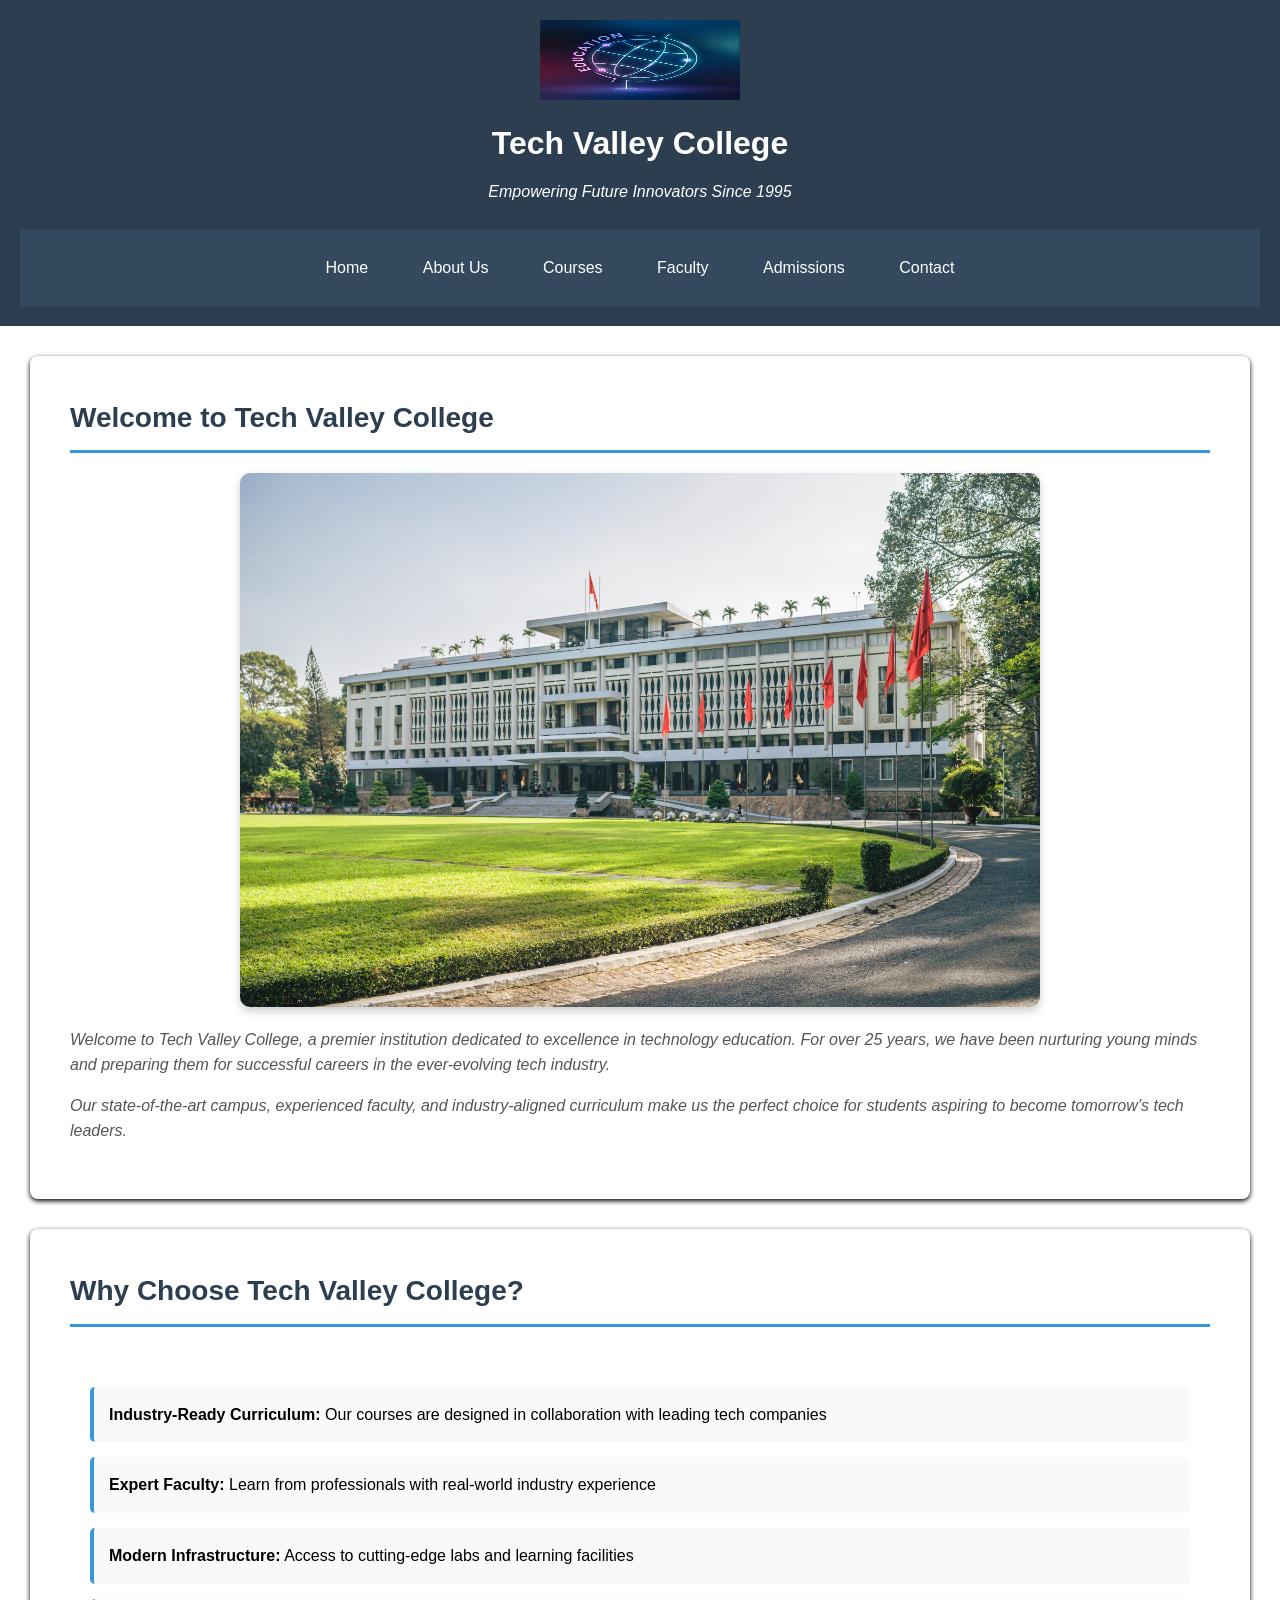
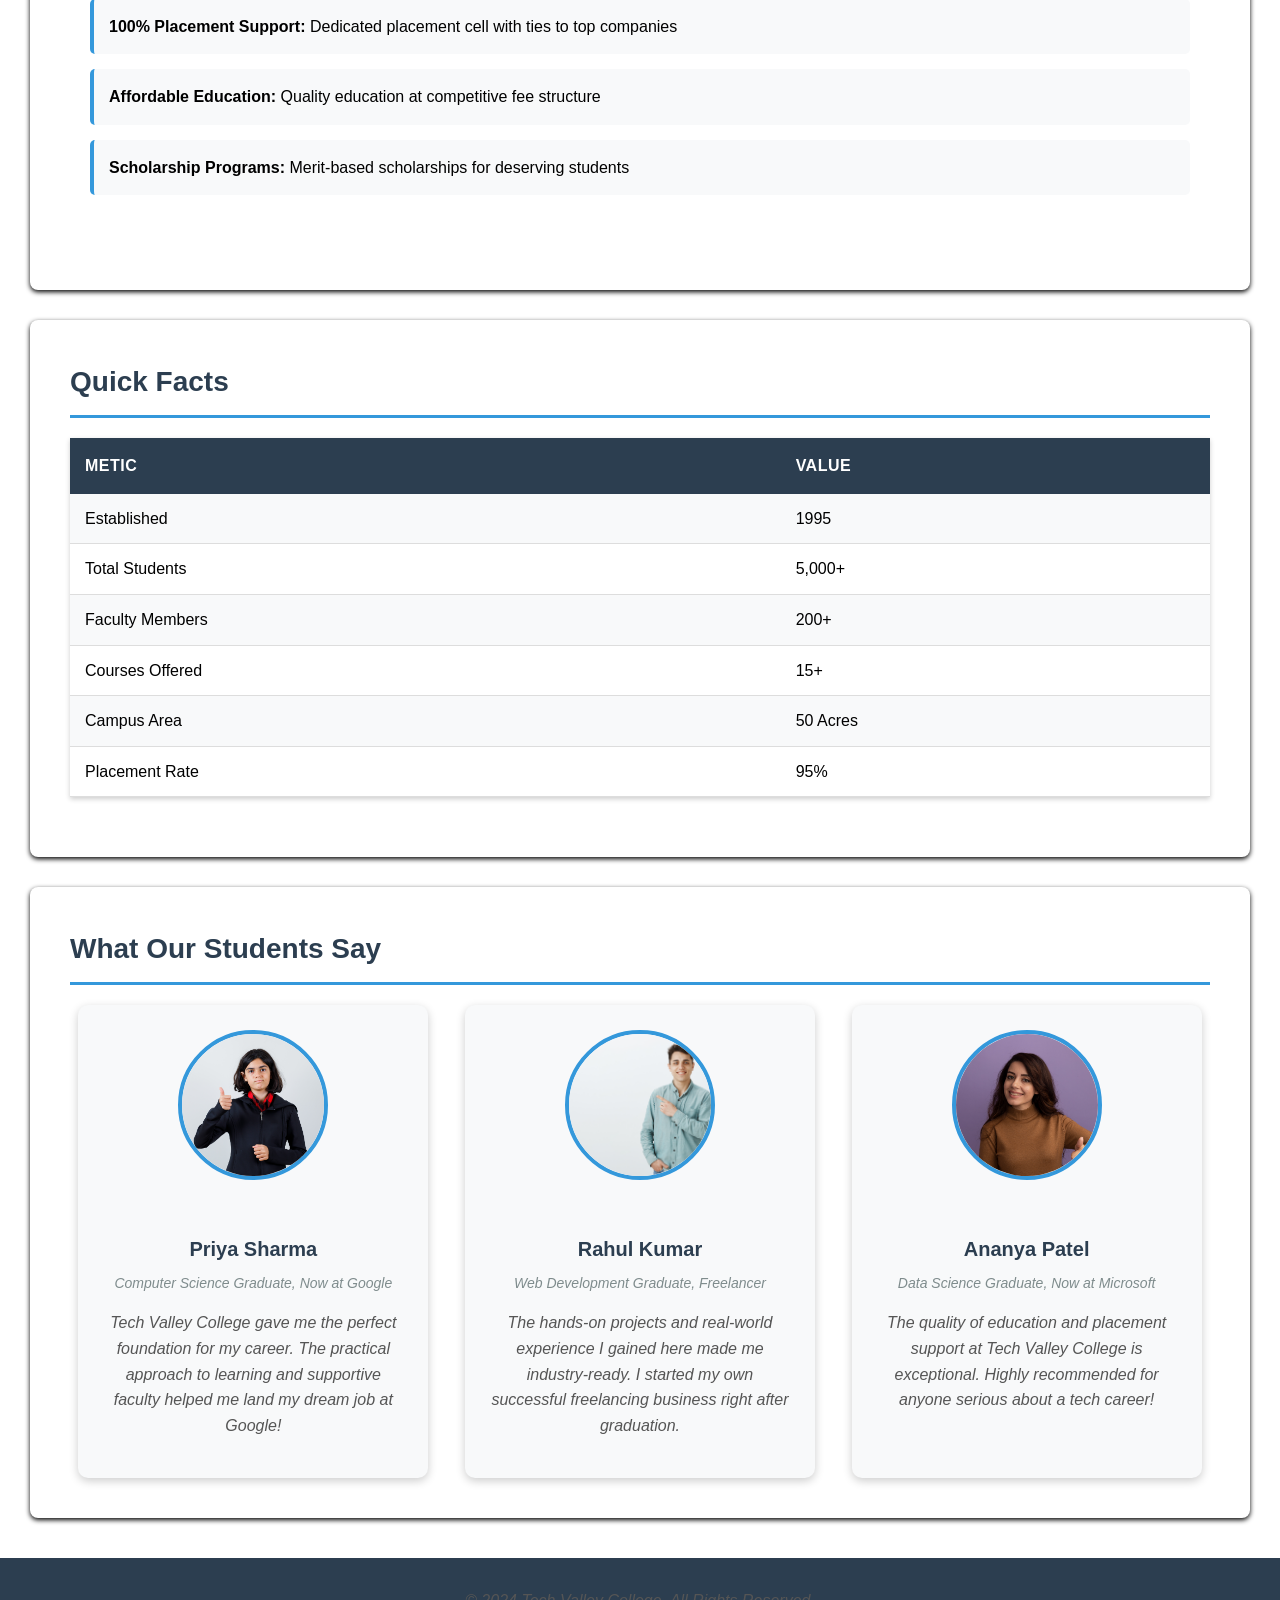
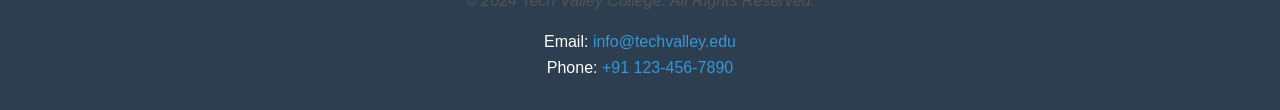
<file: index.html>
<!DOCTYPE html>
<html lang="en">

<head>
    <title>Tech Valley College - Home</title>
    <link rel="stylesheet" href="index.css">
</head>

<body>

    <!--Header-->
    <header>

        <a href="index.html">
            <img src="images/logo.png" alt="College logo" width="200" height="80">
        </a>
        <h1>Tech Valley College</h1>
        <em>Empowering Future Innovators Since 1995</em><br><br>

        <!--Navigation menu-->

        <nav>
            <a href="index.html">Home</a>
            <a href="about.html">About Us</a>
            <a href="courses.html">Courses</a>
            <a href="faculty.html">Faculty</a>
            <a href="admissions.html">Admissions</a>
            <a href="contact.html">Contact</a>
        </nav>
    </header>

    <!--Section 1:Welcome Message-->

    <div class="section">

        <h2>Welcome to Tech Valley College</h2>
        <img src="images/campus.jpg" alt="Main campus building photo" class="campus-image" width="800" height="400">
        <p>Welcome to Tech Valley College, a premier institution dedicated to excellence in
            technology education. For over 25 years, we have been nurturing young minds
            and preparing them for successful careers in the ever-evolving tech industry.</p>
        <p>Our state-of-the-art campus, experienced faculty, and industry-aligned
            curriculum make us the perfect choice for students aspiring to become
            tomorrow’s tech leaders.</p>
    </div>


    <!--Section 2: Why Choose Us-->

    <div class="section">

        <h2>Why Choose Tech Valley College?</h2>
        <div class="container">

            <ul>
                <li><strong>Industry-Ready Curriculum:</strong> Our courses are designed in collaboration with
                    leading tech companies</li>
                <li><strong>Expert Faculty:</strong> Learn from professionals with real-world industry experience</li>
                <li><strong>Modern Infrastructure:</strong> Access to cutting-edge labs and learning facilities</li>
                <li><strong>100% Placement Support:</strong> Dedicated placement cell with ties to top
                    companies</li>
                <li><strong>Affordable Education:</strong> Quality education at competitive fee structure</li>
                <li><strong>Scholarship Programs:</strong> Merit-based scholarships for deserving students</li>
            </ul>
        </div>
    </div>


    <!--Section 3: Quick Facts-->

    <div class="section">
        <h2>Quick Facts</h2>

        <table>
            <!--Table Header-->
            <tr>
                <th>Metic</th>
                <th>Value</th>
            </tr>
            <tr>
                <td>Established</td>
                <td>1995</td>
            </tr>
            <tr>
                <td>Total Students</td>
                <td>5,000+</td>
            </tr>
            <tr>
                <td>Faculty Members</td>
                <td>200+</td>
            </tr>
            <tr>
                <td>Courses Offered</td>
                <td>15+</td>
            </tr>
            <tr>
                <td>Campus Area</td>
                <td>50 Acres</td>
            </tr>
            <tr>
                <td>Placement Rate</td>
                <td>95%</td>
            </tr>
        </table>
    </div>


    <!--Section 4: Student Testimonials-->

    <div class="section">

        <h2>What Our Students Say</h2>

        <div class="testimonials">
            <div class="testimonial-card">
                <img src="images/student1.jpg" alt="testimonial img" width="200" height="200">
                <h3 class="name">Priya Sharma</h3>
                <p><em class="tagline">Computer Science Graduate, Now at Google</em></p>
                <p>Tech Valley College gave me the perfect foundation for my career. The
                    practical approach to learning and supportive faculty helped me land my dream
                    job at Google!</p>
            </div>

            <div class="testimonial-card">
                <img src="images/student2.jpg" alt="testimonial img" width="200" height="200">
                <h3 class="name">Rahul Kumar</h3>
                <p><em class="tagline">Web Development Graduate, Freelancer</em></p>
                <p>The hands-on projects and real-world experience I gained here made
                    me industry-ready. I started my own successful freelancing business right after
                    graduation.</p>
            </div>

            <div class="testimonial-card">
                <img src="images/student3.jpg" alt="testimonial img" width="200" height="200">
                <h3 class="name">Ananya Patel</h3>
                <p><em class="tagline">Data Science Graduate, Now at Microsoft</em></p>
                <p>The quality of education and placement support at Tech Valley College
                    is exceptional. Highly recommended for anyone serious about a tech career!</p>
            </div>
        </div>
    </div>

    <!--Footer-->

    <footer>
        <p>© 2024 Tech Valley College. All Rights Reserved.</p>
        <link>Email: <a href="mailto:info@techvalley.edu">info@techvalley.edu</a><br>
        Phone: <a href="tel:+91 123-456-7890">+91 123-456-7890</a>
        </link>
    </footer>
</body>

</html>
</file>
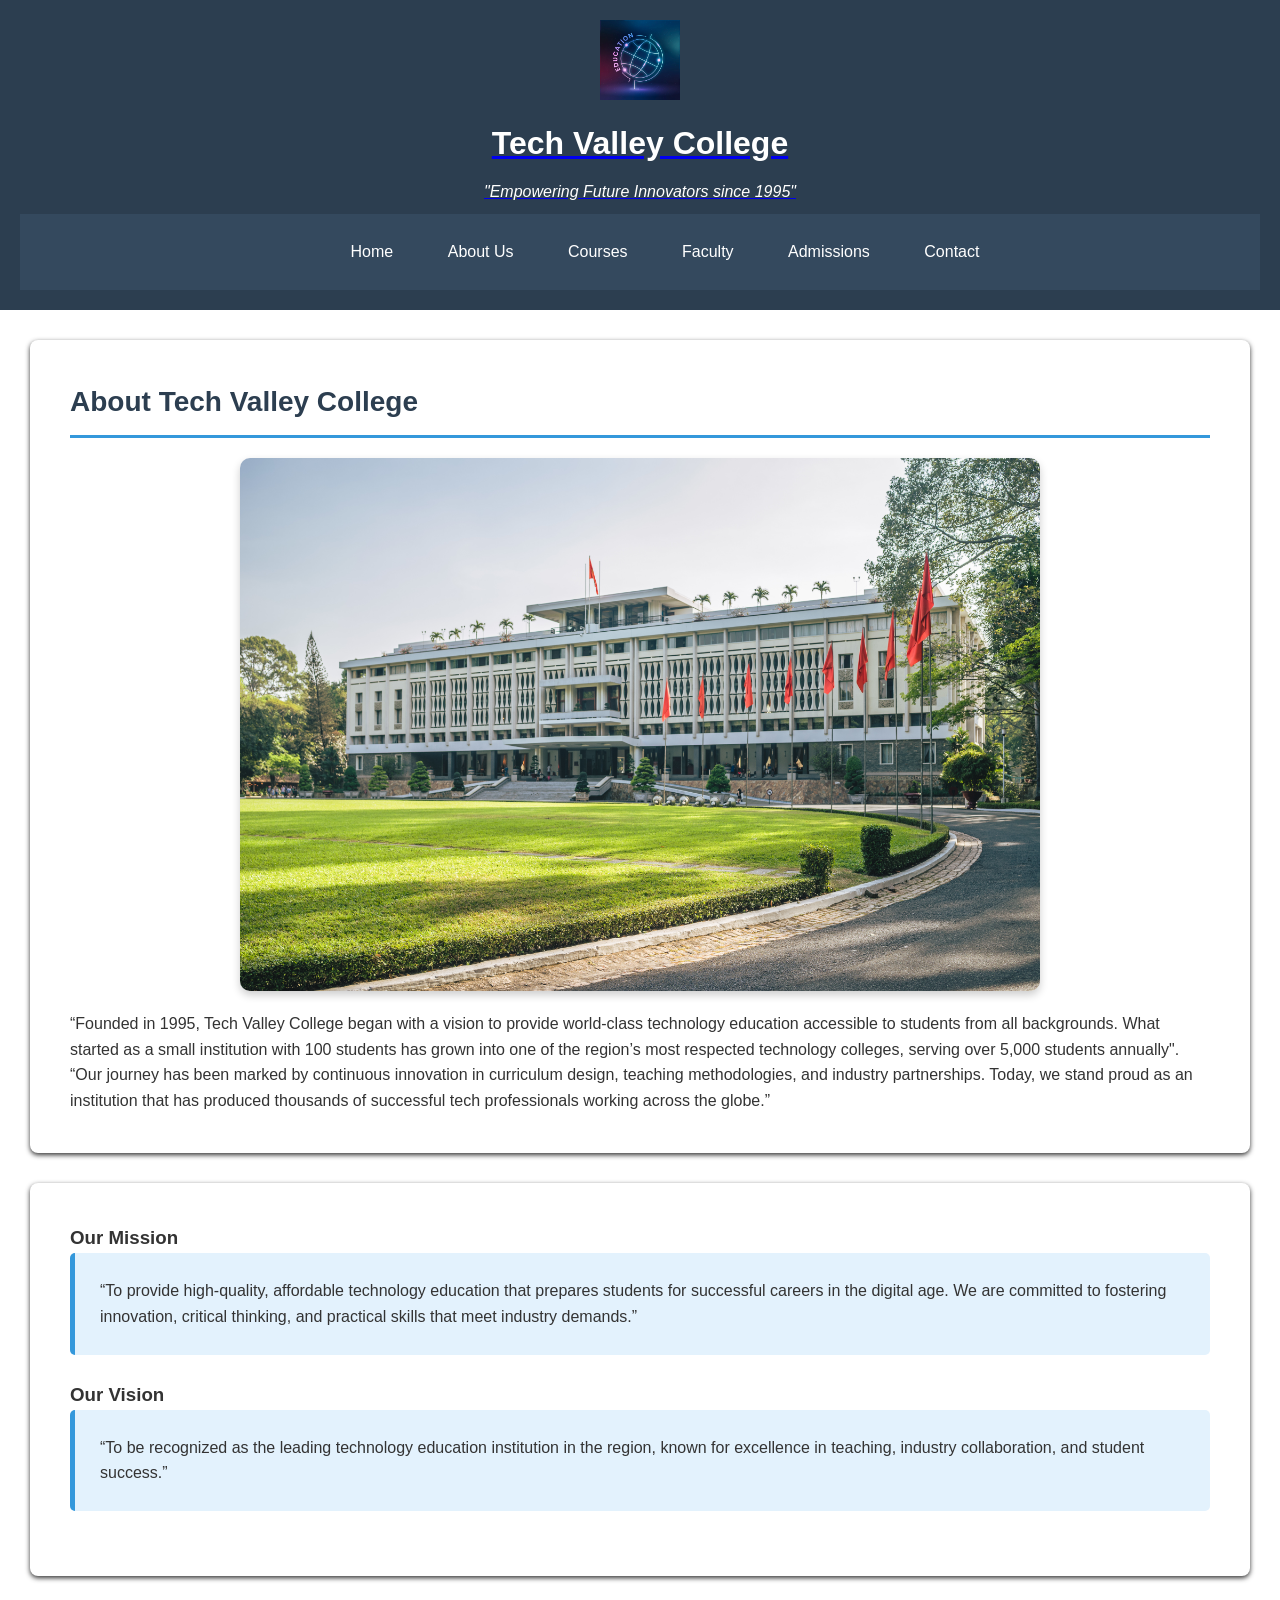
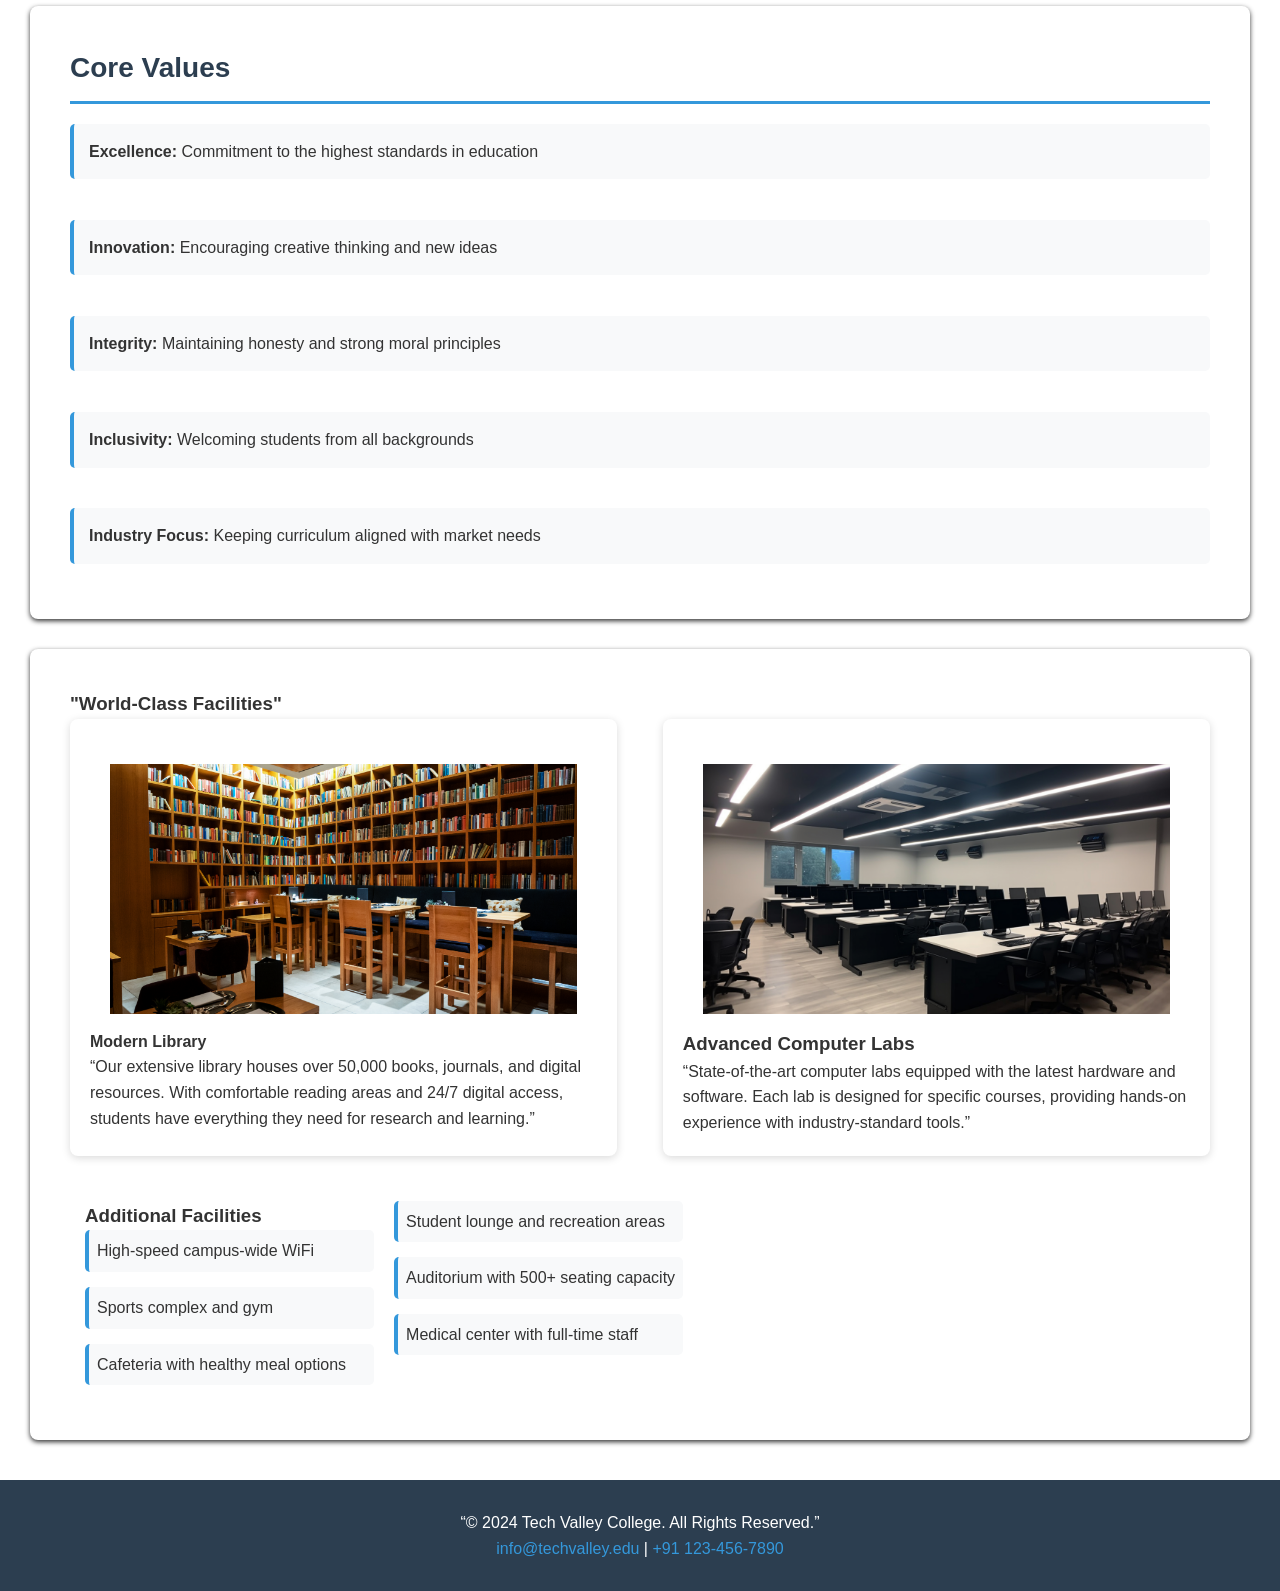
<file: about.html>
<!DOCTYPE html>
<html>

<head>
    <title>Tech Valley College-About us</title>
    <link rel="stylesheet" href="about.css">
</head>

<body>
    <!--Header-->
    <header>
        <a href="about.html">

            <img src="images/logo.png" alt="College Logo" length="200" width="80">


            <h1>Tech Valley College</h1>
            <em>"Empowering Future Innovators since 1995"</em>

            <nav>
                <a href="index.html">Home</a>
                <a href="about.html">About Us</a>
                <a href="courses.html">Courses</a>
                <a href="faculty.html">Faculty</a>
                <a href="admissions.html">Admissions</a>
                <a href="contact.html">Contact</a>
            </nav>
    </header>



    <!--Section 1:Our story-->
    <div class="section">
        <div>
            <h2>About Tech Valley College</h2>
             
            <img src="images/campus.jpg" class="campusimg" alt="Main campus building photo" length="800" width="400">
            <p>“Founded in 1995, Tech Valley College began with a vision to provide world-class
                technology education accessible to students from all backgrounds. What started
                as a small institution with 100 students has grown into one of the region’s most
                respected technology colleges, serving over 5,000 students annually".
            </p>

            <p>“Our journey has been marked by continuous innovation in curriculum design,
                teaching methodologies, and industry partnerships. Today, we stand proud as an
                institution that has produced thousands of successful tech professionals working
                across the globe.”</p>
        </div>
    </div>



    <div class="section">
        <!--Section 2:Mission & vision-->

        <h3>Our Mission</h3>
        <div class="content-box">

            <p>“To provide high-quality, affordable technology education that prepares students
                for successful careers in the digital age. We are committed to fostering innovation,
                critical thinking, and practical skills that meet industry demands.”
            </p>
        </div>

        <h3>Our Vision</h3>
        <div class="content-box">

            <p>“To be recognized as the leading technology education institution in the
                region, known for excellence in teaching, industry collaboration, and student
                success.”
            </p>
        </div>
    </div>
    </div>



    <!--Our Values-->
    <div class="section">

        <div class="container">
            <h2>Core Values</h2>
            <ul>

                <li>
                    <b>Excellence:</b>
                    Commitment to the highest standards in education

                </li><br>

                <li>
                    <b>Innovation:</b>
                    Encouraging creative thinking and new ideas

                </li><br>

                <li>
                    <b>Integrity:</b>
                    Maintaining honesty and strong moral principles

                </li><br>

                <li>
                    <b>Inclusivity:</b>
                    Welcoming students from all backgrounds

                </li><br>

                <li>
                    <b>Industry Focus:</b>
                    Keeping curriculum aligned with market needs

                </li>

            </ul>
        </div>
    </div>


    <!--Campus Facilities-->
    <div class="section">
        <h3>"World-Class Facilities"</h3>
        <div class="facility-container">

            <div class="facility-card">
                <div class="lp">
                <img src="images/library.jpg" alt="Library photo" class="facility-img" length="400" width="300">
                <h4>Modern Library</h4>

                    <p>“Our extensive library houses over 50,000 books, journals, and
                        digital resources. With comfortable reading areas and 24/7 digital access,
                        students have everything they need for research and learning.”
                    </p></div>
            </div>


            <div class="facility-card">

                <img src="images/lab.jpg" alt="computer lab photo" class="facility-img" length="400" width="300">
                <h3>Advanced Computer Labs</h3>
                <p>“State-of-the-art computer labs equipped with the latest hardware
                    and software. Each lab is designed for specific courses, providing hands-on
                    experience with industry-standard tools.”
                </p>
            </div>

            <div class="additional-facilities">
                <h3>Additional Facilities</h3>
                <ul class="facilities-list">

                    <li>High-speed campus-wide WiFi</li>
                    <li>Sports complex and gym</li>
                    <li>Cafeteria with healthy meal options</li>
                    <li>Student lounge and recreation areas</li>
                    <li>Auditorium with 500+ seating capacity</li>
                    <li>Medical center with full-time staff</li>

                </ul>
            </div>
        </div>
    </div>




    <!--Footer-->
    <footer>
        <p>“© 2024 Tech Valley College. All Rights Reserved.”</p>

        <p>
            <a href="mailto:info@techvalley.edu">info@techvalley.edu</a>
            |
            <a href="tel:+91 123-456-7890">+91 123-456-7890</a>
        </p>
    </footer>
</body>

</html>
</file>
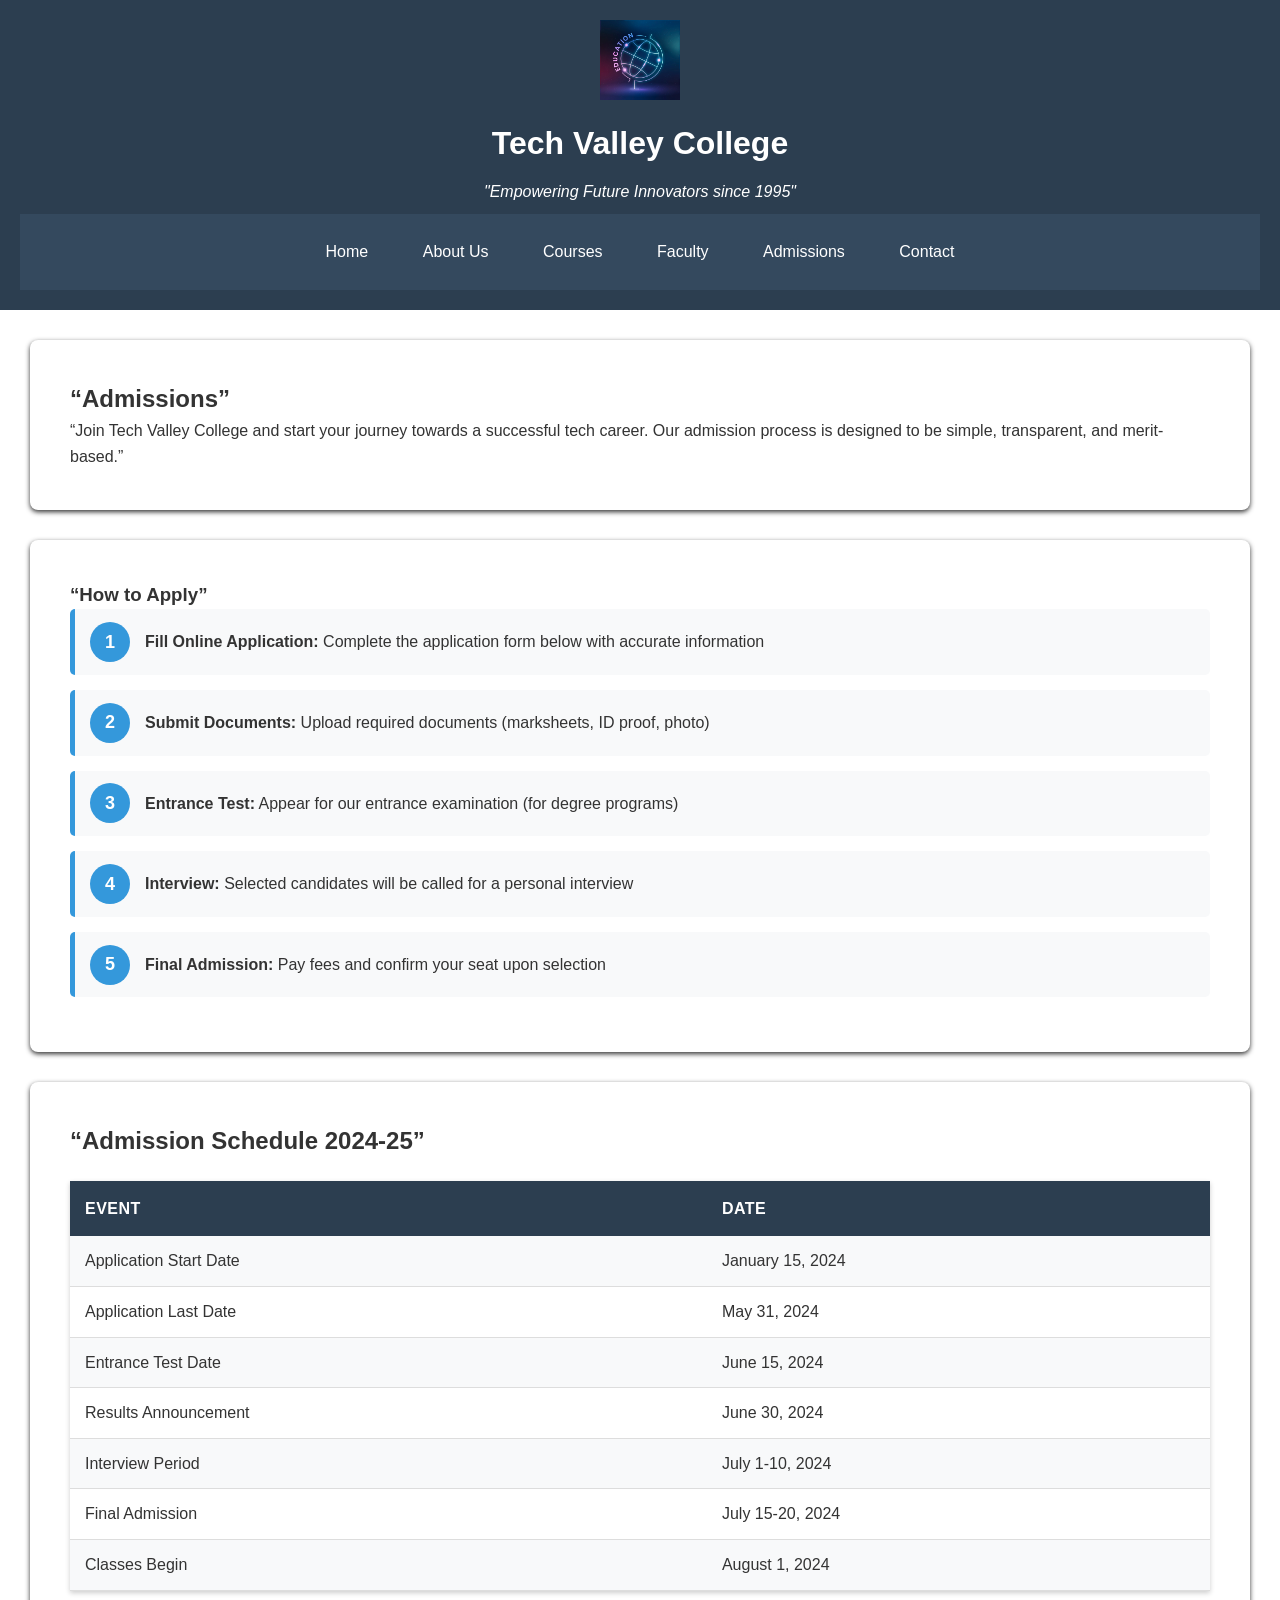
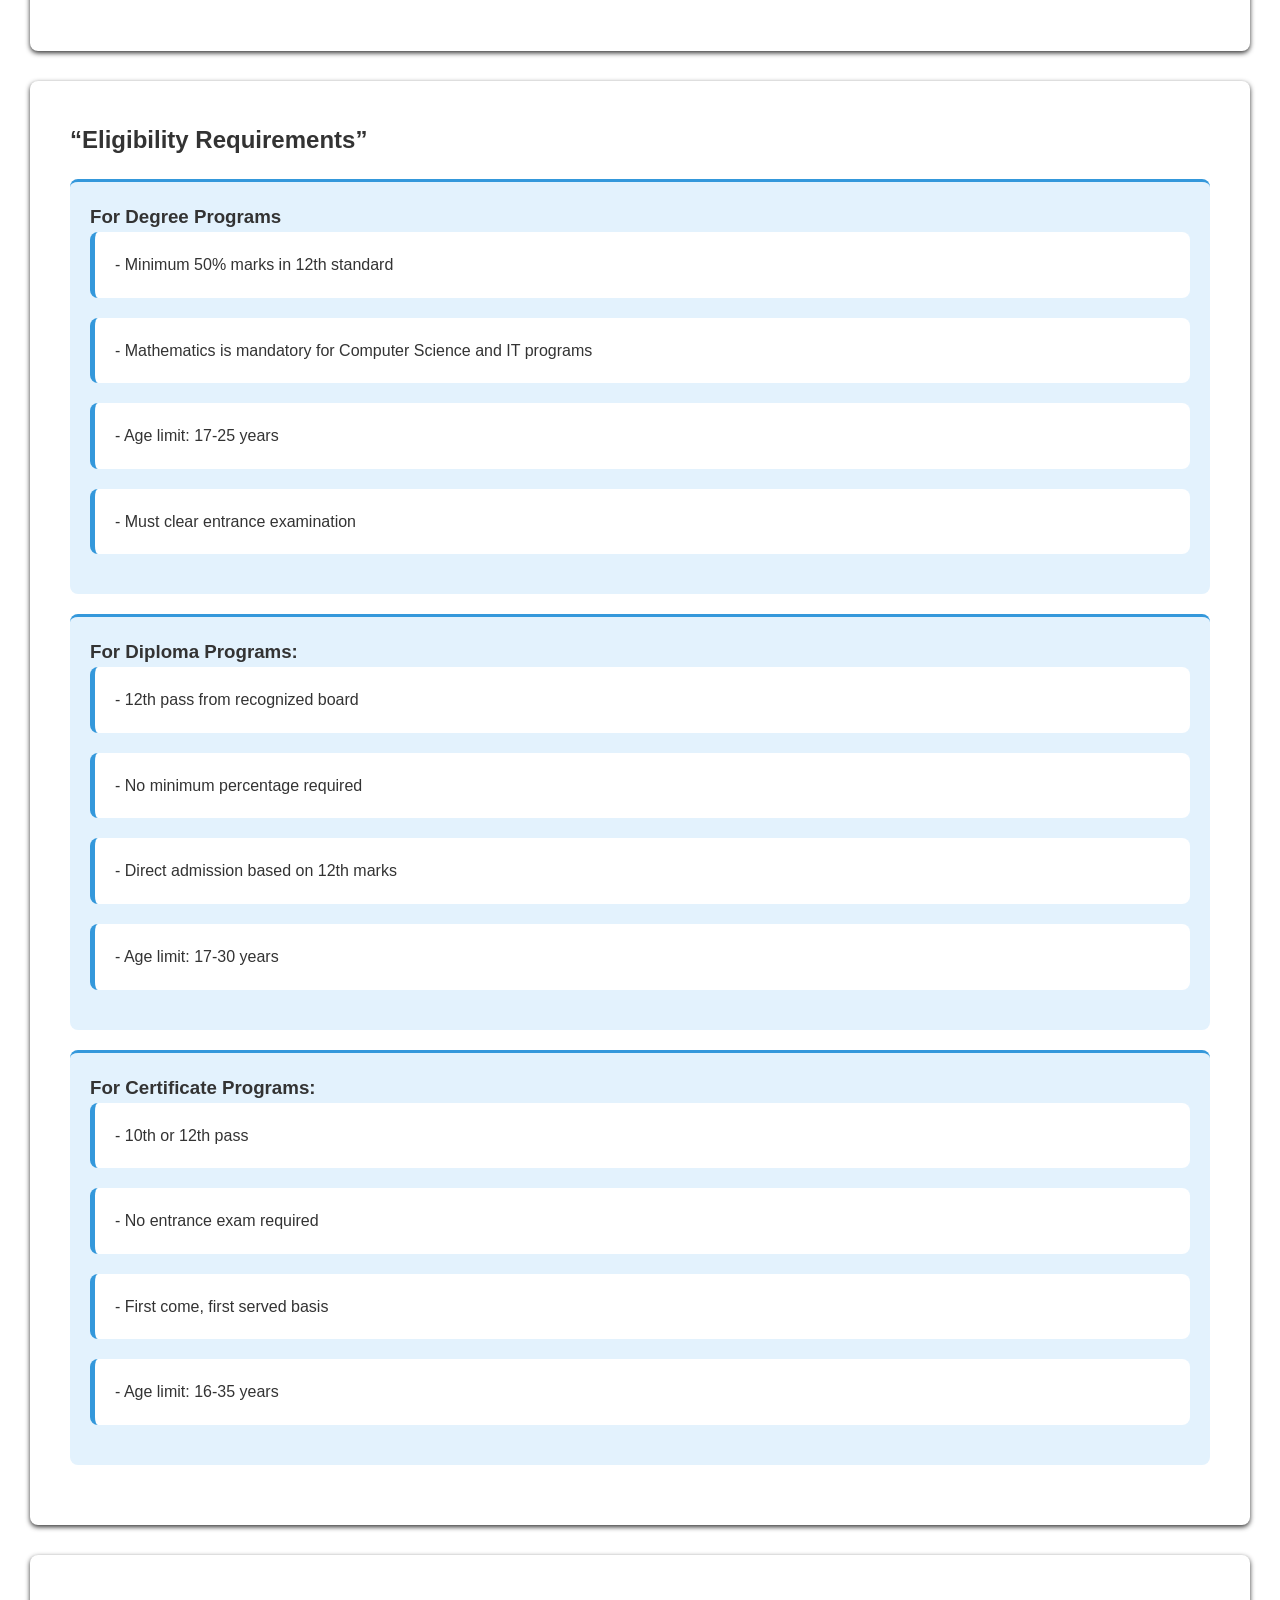
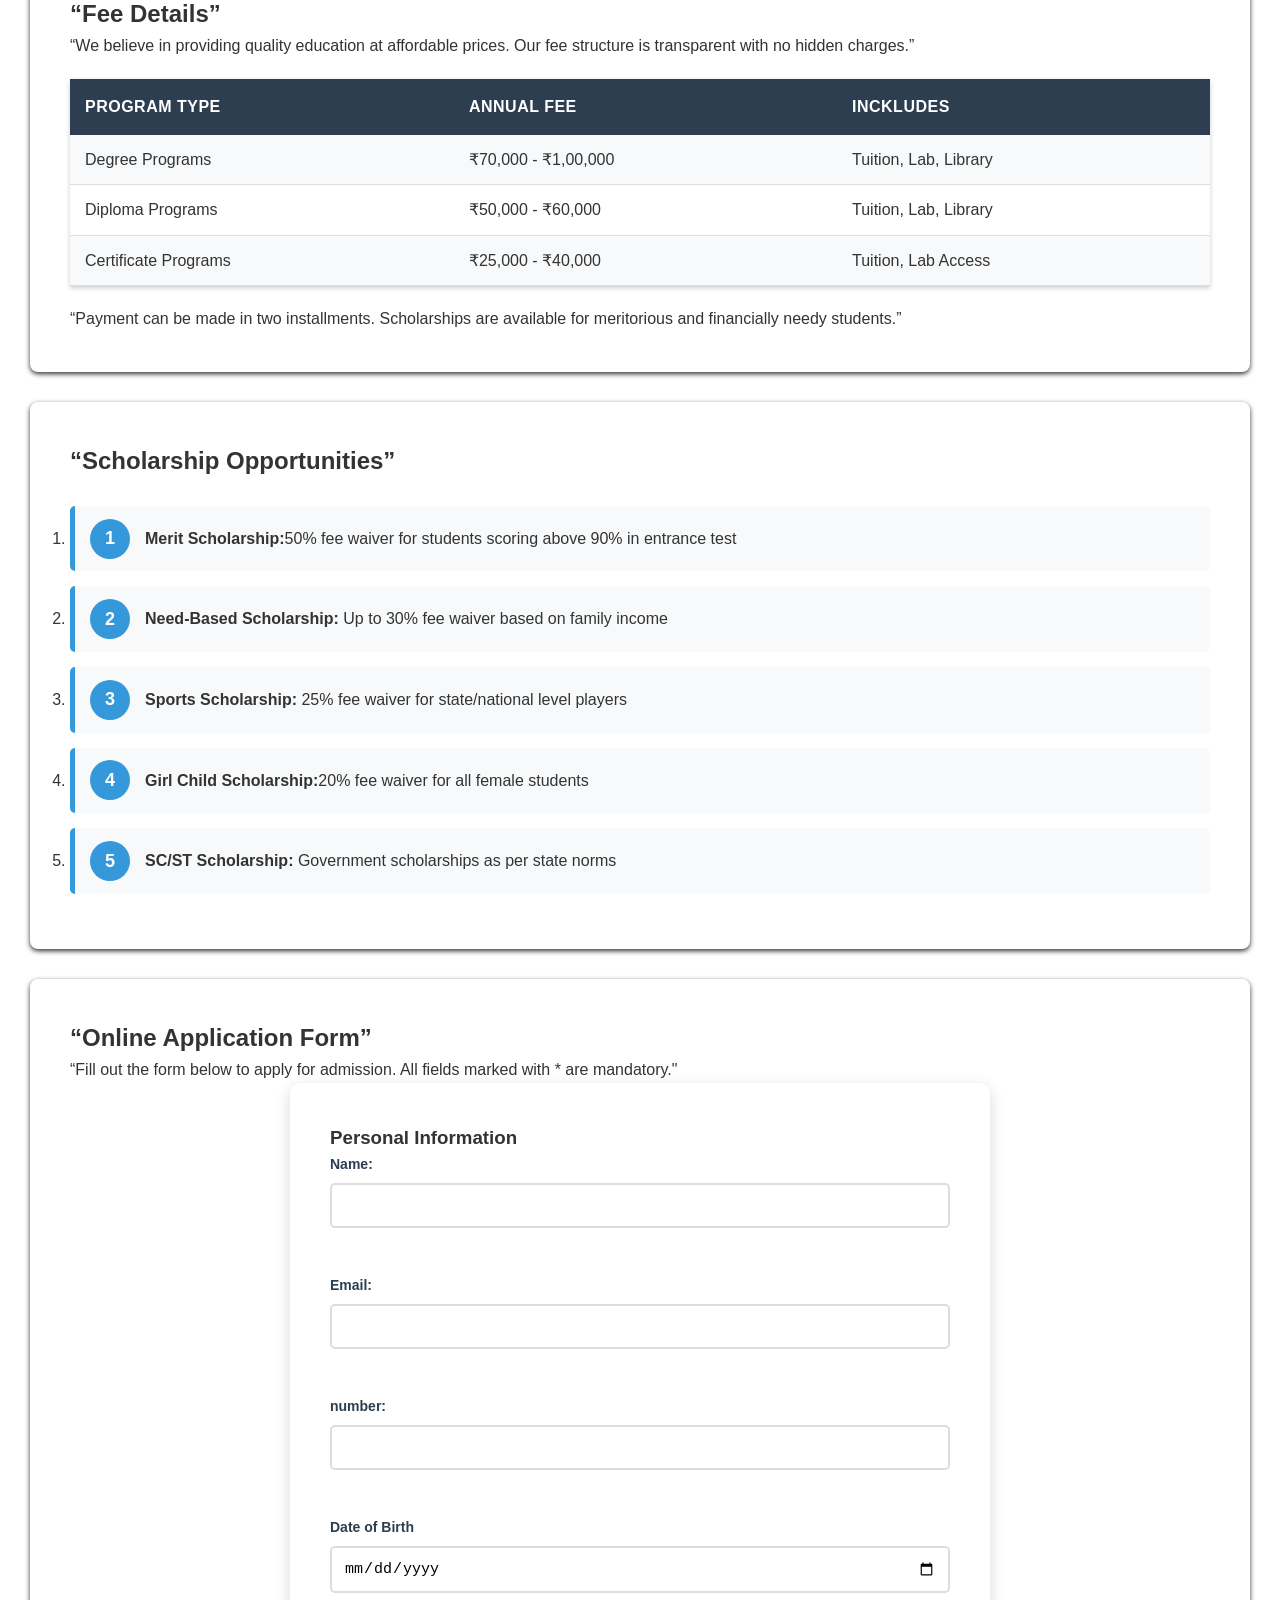
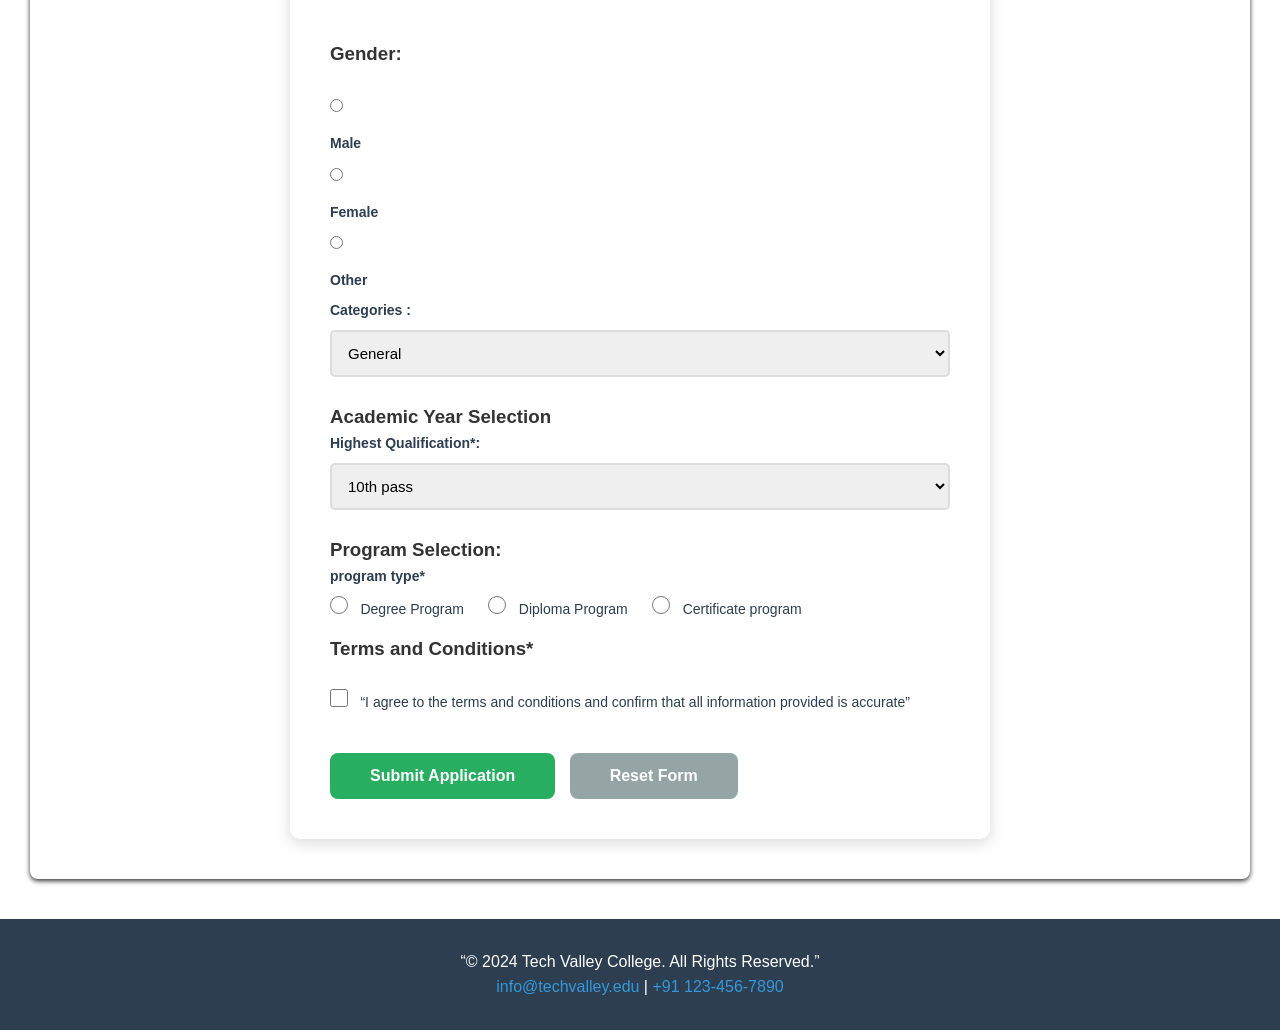
<file: admissions.html>
<!DOCTYPE html>
<html>

<head>
    <title>“Tech Valley College - Admissions”</title>
    <link rel="stylesheet" href="admissions.css">
</head>

<body>
    <!--Header-->
    <header>
        <a href="admissions.html">

            <img src="images/logo.png" alt="College Logo" length="200" width="80">
        </a>
        <h1>Tech Valley College</h1>
        <em>"Empowering Future Innovators since 1995"</em>
        <nav>
            <a href="index.html">Home</a>
            <a href="about.html">About Us</a>
            <a href="courses.html">Courses</a>
            <a href="faculty.html">Faculty</a>
            <a href="admissions.html">Admissions</a>
            <a href="contact.html">Contact</a>
        </nav>
    </header>


    <!--Section 1-->
    <div class="section">

        <h2>“Admissions”</h2>
        <p>“Join Tech Valley College and start your journey towards a successful tech career.
            Our admission process is designed to be simple, transparent, and merit-based.”</p>
    </div>


    <!--Section 2-->
    <div class="section">
        <h3>“How to Apply”</h3>
        <div class="admission-process">
            <ol>
                <li>
                    <b>Fill Online Application:</b>
                    Complete the application form below with accurate
                    information
                </li>

                <li>
                    <b> Submit Documents:</b>
                    Upload required documents (marksheets, ID proof, photo)
                </li>

                <li>
                    <b>Entrance Test:</b>
                    Appear for our entrance examination (for degree programs)
                </li>

                <li>
                    <b>Interview:</b>
                    Selected candidates will be called for a personal interview
                </li>

                <li>
                    <b>Final Admission:</b>
                    Pay fees and confirm your seat upon selection
                </li>
            </ol>
        </div>
    </div>



    <!--Section 3-->

    <div class="section">
        <h2>“Admission Schedule 2024-25”</h2>

        <table>
            <tr>
                <th>Event</th>
                <th>Date</th>
            </tr>

            <tr>
                <td>Application Start Date</td>
                <td>January 15, 2024</td>
            </tr>

            <tr>
                <td>Application Last Date</td>
                <td>May 31, 2024</td>
            </tr>

            <tr>
                <td>Entrance Test Date</td>
                <td>June 15, 2024</td>
            </tr>

            <tr>
                <td>Results Announcement</td>
                <td>June 30, 2024</td>
            </tr>

            <tr>
                <td>Interview Period</td>
                <td>July 1-10, 2024</td>
            </tr>

            <tr>
                <td>Final Admission</td>
                <td>July 15-20, 2024</td>
            </tr>

            <tr>
                <td>Classes Begin</td>
                <td>August 1, 2024</td>
            </tr>
        </table>
    </div>



    <!--Section 4-->

    <div class="section">
        <div class="container">

            <h2>“Eligibility Requirements”</h2>

            <div class="content">
                <h3>For Degree Programs</h3>

                <ul>
                    <li>- Minimum 50% marks in 12th standard</li>
                    <li>- Mathematics is mandatory for Computer Science and IT programs</li>
                    <li>- Age limit: 17-25 years</li>
                    <li>- Must clear entrance examination</li>
                </ul>
            </div>

            <div class="content">
                <h3>For Diploma Programs:</h3>

                <ul>
                    <li>- 12th pass from recognized board</li>
                    <li>- No minimum percentage required</li>
                    <li>- Direct admission based on 12th marks</li>
                    <li>- Age limit: 17-30 years</li>
                </ul>
            </div>

            <div class="content">
                <h3>For Certificate Programs:</h3>

                <ul>
                    <li>- 10th or 12th pass</li>
                    <li>- No entrance exam required</li>
                    <li>- First come, first served basis</li>
                    <li>- Age limit: 16-35 years</li>
                </ul>
            </div>
        </div>
    </div>


    <!--Section 5-->
    <div class="section">
        <h2>“Fee Details”</h2>
        <p> “We believe in providing quality education at affordable prices. Our
            fee structure is transparent with no hidden charges.”</p>

        <table>
            <tr>
                <th>Program Type</th>
                <th>Annual Fee</th>
                <th>Inckludes</th>
            </tr>

            <tr>
                <td>Degree Programs</td>
                <td>₹70,000 - ₹1,00,000</td>
                <td>Tuition, Lab, Library</td>
            </tr>

            <tr>
                <td>Diploma Programs</td>
                <td>₹50,000 - ₹60,000</td>
                <td>Tuition, Lab, Library</td>
            </tr>

            <tr>
                <td>Certificate Programs</td>
                <td>₹25,000 - ₹40,000</td>
                <td>Tuition, Lab Access</td>
            </tr>
        </table>
        <p>“Payment can be made in two installments. Scholarships are available for
            meritorious and financially needy students.”</p>


    </div>



    <!--Section 6-->
    <div class="section">
        <h2> “Scholarship Opportunities”</h2>
        <br>
        <div class="container">

            <ol>
                <li><b>Merit Scholarship:</b>50% fee waiver for students scoring above 90% in entrance test
                </li>

                <li><b>Need-Based Scholarship: </b>Up to 30% fee waiver based on family income
                </li>

                <li><b> Sports Scholarship: </b>25% fee waiver for state/national level players
                </li>

                <li><b> Girl Child Scholarship:</b>20% fee waiver for all female students
                </li>

                <li><b>SC/ST Scholarship: </b>Government scholarships as per state norms
                </li>
            </ol>
        </div>
    </div>




    <!--Section 7-->

    <div class="section">
        <h2>“Online Application Form”</h2>

        <p>“Fill out the form below to apply for admission. All fields marked with * are mandatory."</p>
        <div class="form">
            <h3>Personal Information</h3>

            <form>
                <label for="name">Name:</label>
                <input type="text" id="name" class="text-input"><br><br>

                <label for="email">Email:</label>
                <input type="email" id="email" class="text-input"><br><br>

                <label for="phone">number:</label>
                <input type="tel" id="phone" pattern="[0-9]{10}" maxlength="10" class="text-input"><br><br>

                <label for="date of birth">Date of Birth</label>
                <input type="date" id="date" value="date" class="text-input"><br><br>

                <h3>Gender:</h3><br>
                <input type="radio" id="gender" name="gender" value="Male">
                <label for="male">Male</label>

                <input type="radio" id="gender" name="gender" value="Female">
                <label for="Female">Female</label>

                <input type="radio" id="gender" name="gender" value="Other">
                <label for="other">Other</label>


                <label for="categories">Categories :</label>
                <select id="categories" name="categories" class="select">
                    <option value="general">General</option>
                    <option value="obc">Obc</option>
                    <option value="sc">Sc</option>
                    <option value="st">St</option>
                    <option value="other">Other</option>
                </select><br><br>

                <h3>Academic Year Selection</h3>

                <label for="Highest Qualification">Highest Qualification*:</label>
                <select id="Highest Qualification" name=" Highest Qualification* " class="select">
                    <option value="10th pass">10th pass</option>
                    <option value="12th pass">12th pass</option>
                    <option value="graduate">Graduate</option>
                    <option value="post graduate">Post Graduate</option>
                </select><br><br>

                <h3>Program Selection:</h3>
                <label for="program type">program type*</label>

                <input type="radio" id="Degree" name="degree" value="program type" class="radio-check">
                <label for="degree" class="rc-label">Degree Program</label>

                <input type="radio" id="Diploma" name="degree" value="Program type" class="radio-check">
                <label for="diploma" class="rc-label">Diploma Program</label>

                <input type="radio" id="Certificate" name="degree" value="Program type" class="radio-check">
                <label for="cerftificate" class="rc-label">Certificate program</label><br>

                <h3>Terms and Conditions*</h3><br>

                <input type="checkbox" id="terms" name="terms" class="radio-check">
                <label for="terms" class="rc-label">
                    “I agree to the terms and conditions and confirm that all information
                    provided is accurate”
                </label><br><br>

                <button type="submit" class="submit-button">Submit Application</button>
                <button type="reset" class="reset-button">Reset Form</button>
            </form>
        </div>
    </div>


    <!--Footer-->
    <footer>
        <p>“© 2024 Tech Valley College. All Rights Reserved.”</p>

        <p>
            <a href="mailto:info@techvalley.edu">info@techvalley.edu</a>
            |
            <a href="tel:+91 123-456-7890">+91 123-456-7890</a>
        </p>
    </footer>
</body>

</html>
</file>
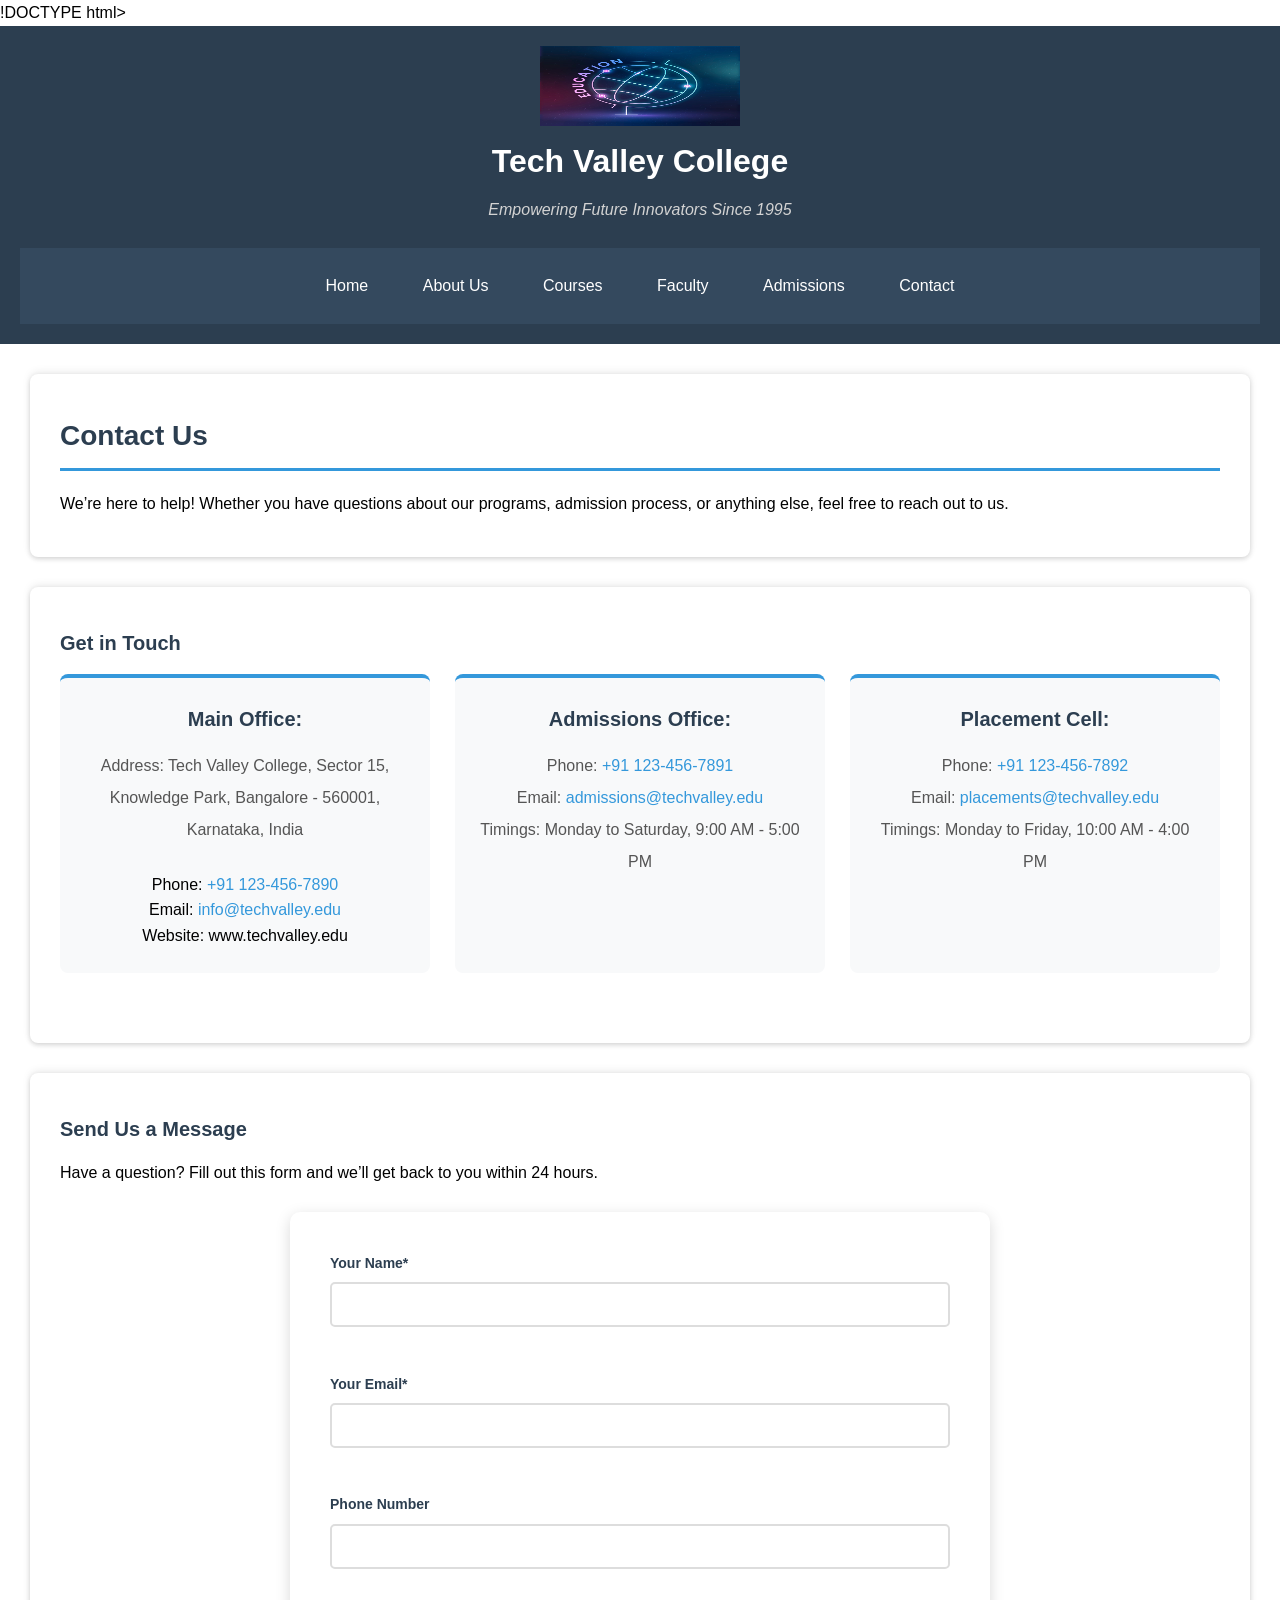
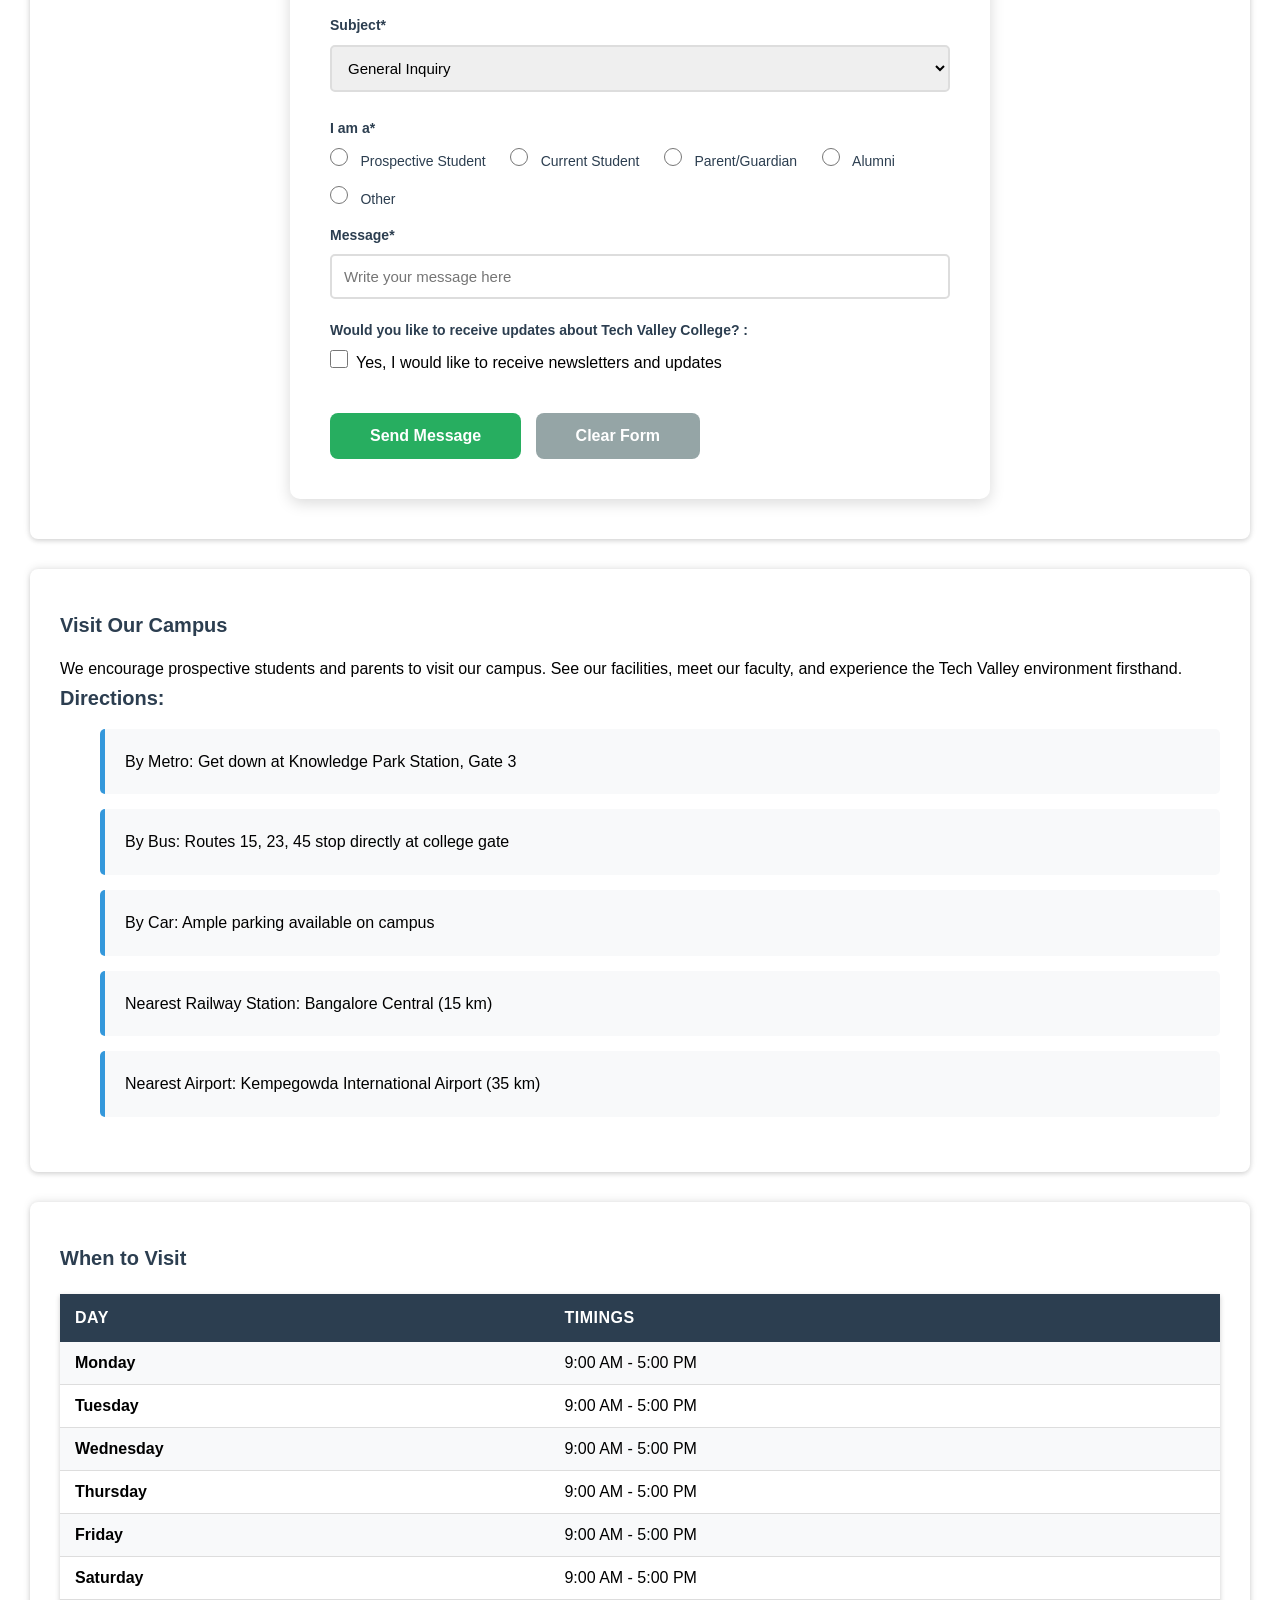
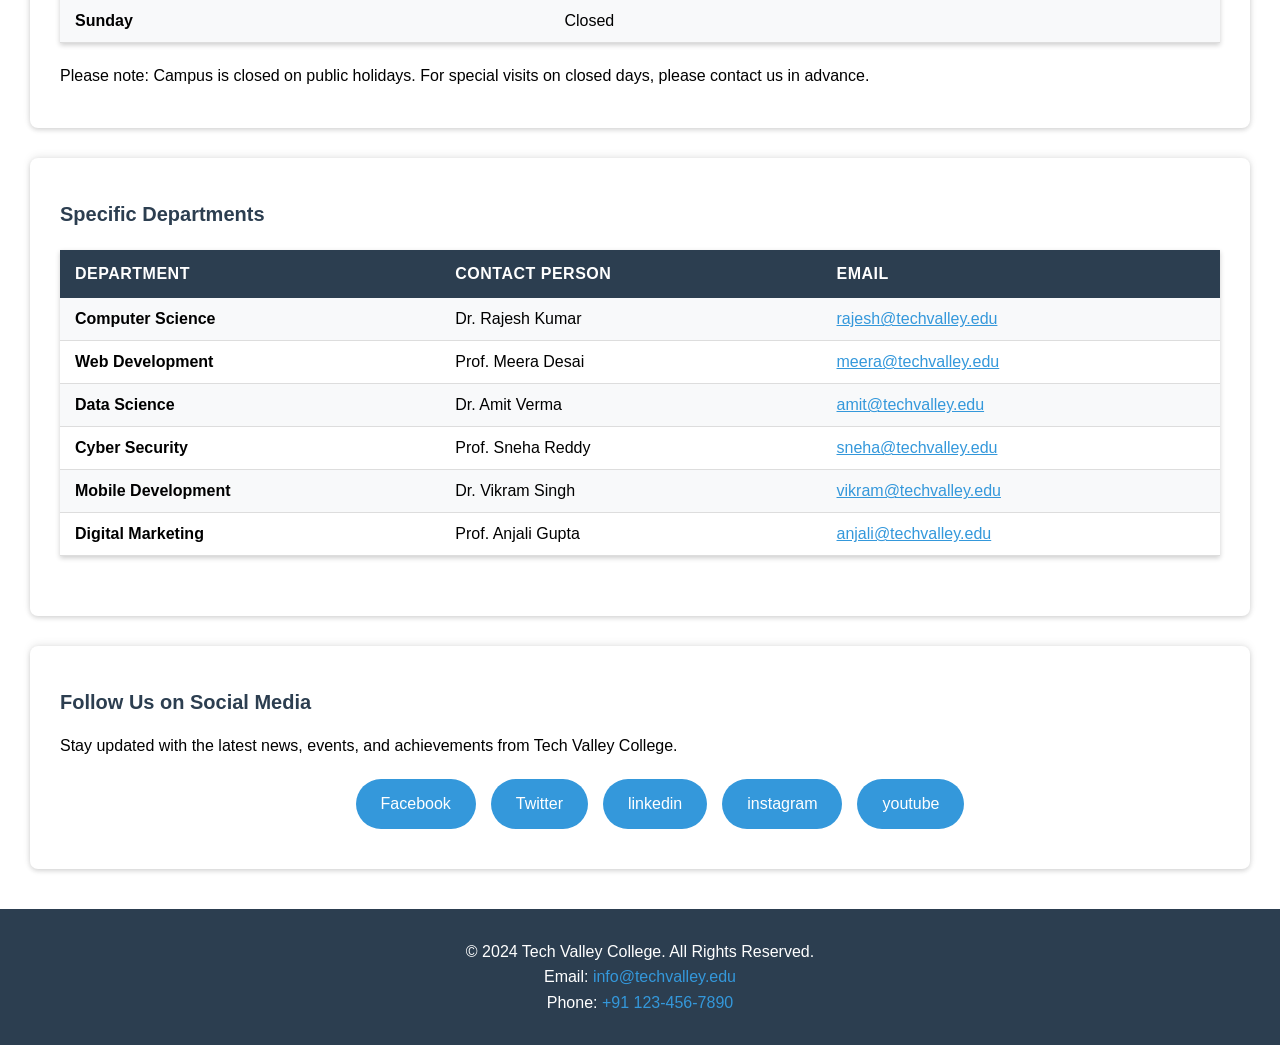
<file: contact.html>
!DOCTYPE html>
<html lang="en">

<head>
    <title>Tech Valley College - Contact Us</title>
    <meta name="viewport" content="width=device-width, initial-scale=1.0">
    <link rel="stylesheet" href="contact.css">
</head>

<body>

    <!--Header-->

    <header>
        <a href="contact.html">
            <img src="images/logo.png" alt="College logo" width="200" height="80">
        </a>
        <h1>Tech Valley College</h1>
        <em>Empowering Future Innovators Since 1995</em><br><br>

        <!--Navigation-->

        <nav>
            <a href="index.html">Home</a>
            <a href="about.html">About Us</a>
            <a href="courses.html">Courses</a>
            <a href="faculty.html">Faculty</a>
            <a href="admissions.html">Admissions</a>
            <a href="contact.html">Contact</a>
        </nav>
    </header>

    <!--Section 1: Introduction-->

    <div class="section">
        <h2>Contact Us</h2>
        <p>We’re here to help! Whether you have questions about our programs, admission
            process, or anything else, feel free to reach out to us.</p>
    </div>

    <!--Section 2: Contact Information-->

    <div class="section">
        <h3>Get in Touch</h3>
        <div class="container">
            <div class="card">
                <h3>Main Office:</h3>
                <p class="contact-details">Address: Tech Valley College, Sector 15, Knowledge Park, Bangalore - 560001,
                    Karnataka, India</p><br>
                <p>Phone: <a href="+91 123-456-7890" class="links-in-card">+91 123-456-7890</a><br>
                    Email: <a href="mailto:info@techvalley.edu" class="links-in-card">info@techvalley.edu</a><br>
                    Website: www.techvalley.edu
                </p>
            </div>

            <div class="card">
                <h3>Admissions Office:</h3>
                <P class="contact-details"> Phone: <a href="+91 123-456-7891">+91 123-456-7891</a><br>
                    Email: <a href="admissions@techvalley.edu">admissions@techvalley.edu</a><br>
                    Timings: Monday to Saturday, 9:00 AM - 5:00 PM
                </P>
            </div>

            <div class="card">
                <h3>Placement Cell:</h3>
                <p class="contact-details">Phone: <a href="+91 123-456-7892">+91 123-456-7892</a><br>
                    Email: <a href="placements@techvalley.edu">placements@techvalley.edu</a><br>
                    Timings: Monday to Friday, 10:00 AM - 4:00 PM
                </p>
            </div>
        </div>
    </div>

    <!--Section 3: Quick Contact Form-->

    <div class="section">
        <h3>Send Us a Message</h3>
        <p>Have a question? Fill out this form and we’ll get back to you within
            24 hours.</p><br>
        <div class="form-container">
            <form>
                <label for="name">Your Name*</label>
                <input type="text" id="name" name="name" class="text-input"><br><br>

                <label for="email">Your Email*</label>
                <input type="email" id="email" name="email" class="text-input"><br><br>

                <label for="phone">Phone Number</label>
                <input type="tel" id="phone" pattern="[0-9]{10}" maxlength="10" class="text-input"><br><br>

                <!--Setect Button-->

                <label for="subjet">Subject* </label>
                <select id="subjet" name="subjet" class="select">
                    <option value="general inquiry">General Inquiry</option>
                    <option value="admission information">Admission Information</option>
                    <option value="course details">Course Details</option>
                    <option value="placement information">Placement Information</option>
                    <option value="Scholarship information">Scholarship Information</option>
                    <option value="technical support">Technical Support</option>
                    <option value="other">Other</option>
                </select>
                <br><br>

                <!--Radio Button-->

                <label for=" i am a">I am a*</label>

                <input type="radio" id="prospective student" name="i am a" class="radio-check">
                <label for="prospective student" class="rc-label">Prospective Student</label>

                <input type="radio" id="current student" name="i am a" class="radio-check">
                <label for="current student" class="rc-label">Current Student</label>

                <input type="radio" id="parent" name="i am a" class="radio-check">
                <label for="parent" class="rc-label">Parent/Guardian</label>

                <input type="radio" id="alumni" name="i am a" class="radio-check">
                <label for="alumni" class="rc-label">Alumni</label><br>

                <input type="radio" id="other" name="i am a" class="radio-check">
                <label for="other" class="rc-label">Other</label><br>

                <!--Message-->

                <label for="message">Message*</label>
                <input type="text" id="message" name="message" placeholder="Write your message here" class="text-input">

                <!--Recevie updates chechbox-->

                <label>Would you like to receive updates about Tech Valley College? :</label>
                <input type="checkbox" name="update" value="yes" class="radio-check">Yes, I would like to receive
                newsletters and
                updates<br><br>

                <!--Buttons-->

                <button class="submit" type="submit">Send Message</button>
                <button class="reset" type="reset">Clear Form</button>
            </form>
        </div>
    </div>

    <!--Section 4: Campus Location-->

    <div class="section">
        <h3>Visit Our Campus</h3>
        <p>We encourage prospective students and parents to visit our campus. See our
            facilities, meet our faculty, and experience the Tech Valley environment firsthand.</p>
        <h3>Directions:</h3>
        <ul>
            <div class="container1">
                <li>By Metro: Get down at Knowledge Park Station, Gate 3</li>
                <li>By Bus: Routes 15, 23, 45 stop directly at college gate</li>
                <li>By Car: Ample parking available on campus</li>
                <li>Nearest Railway Station: Bangalore Central (15 km)</li>
                <li>Nearest Airport: Kempegowda International Airport (35 km)</li>
        </ul>
    </div>
    </div>

    <!--Section 5: Office Hours-->

    <div class="section">
        <h3>When to Visit</h3>
        <table>
            <tr>
                <th>Day</th>
                <th>Timings</th>
            </tr>
            <tr>
                <td>Monday</td>
                <td>9:00 AM - 5:00 PM</td>
            </tr>
            <tr>
                <td>Tuesday</td>
                <td>9:00 AM - 5:00 PM</td>
            </tr>
            <tr>
                <td>Wednesday</td>
                <td>9:00 AM - 5:00 PM</td>
            </tr>
            <tr>
                <td>Thursday</td>
                <td>9:00 AM - 5:00 PM</td>
            </tr>
            <tr>
                <td>Friday</td>
                <td>9:00 AM - 5:00 PM</td>
            </tr>
            <tr>
                <td>Saturday</td>
                <td>9:00 AM - 5:00 PM</td>
            </tr>
            <tr>
                <td>Sunday</td>
                <td>Closed</td>
            </tr>
        </table>
        <p>Please note: Campus is closed on public holidays. For special
            visits on closed days, please contact us in advance.</p>
    </div>

    <!--Section 6: Department-wise Contact-->

    <div class="section">
        <h3>Specific Departments</h3>

        <table>
            <tr>
                <th>Department</th>
                <th>Contact Person</th>
                <th>Email</th>
            </tr>
            <tr>
                <td>Computer Science</td>
                <td>Dr. Rajesh Kumar</td>
                <td>rajesh@techvalley.edu</td>
            </tr>
            <tr>
                <td>Web Development </td>
                <td>Prof. Meera Desai</td>
                <td>meera@techvalley.edu</td>
            </tr>
            <tr>
                <td>Data Science</td>
                <td>Dr. Amit Verma</td>
                <td>amit@techvalley.edu</td>
            </tr>
            <tr>
                <td>Cyber Security</td>
                <td>Prof. Sneha Reddy</td>
                <td>sneha@techvalley.edu</td>
            </tr>
            <tr>
                <td>Mobile Development</td>
                <td>Dr. Vikram Singh</td>
                <td>vikram@techvalley.edu</td>
            </tr>
            <tr>
                <td>Digital Marketing</td>
                <td>Prof. Anjali Gupta</td>
                <td>anjali@techvalley.edu</td>
            </tr>
        </table>
    </div>

    <!--Section 7: Connect With Us-->

    <div class="section">
        <h3>Follow Us on Social Media</h3>
        <p>Stay updated with the latest news, events, and achievements from
            Tech Valley College.</p>

        <!--Links-->

            <ul>
                <div class="social-links">
                    <li><a href="https://facebook.com/techvalleycollege" target="_blank">Facebook</a></li>
                    <li><a href="https://twitter.com/techvalley" target="_blank">Twitter</a></li>
                    <li><a href="https://linkedin.com/school/tech-valley-college" target="_blank">linkedin</a></li>
                    <li><a href="https://instagram.com/techvalleycollege" target="_blank">instagram</a></li>
                    <li><a href="https://youtube.com/techvalleycollege" target="_blank">youtube</a> </li>
                </div>
            </ul>
    </div>

    <!--Footer-->
    <footer>
        <p>© 2024 Tech Valley College. All Rights Reserved.<br>
            Email: <a href="info@techvalley.edu">info@techvalley.edu</a><br>
            Phone: <a href="+91 123-456-7890">+91 123-456-7890</a>
        </p>
    </footer>

</body>

</html>
</file>
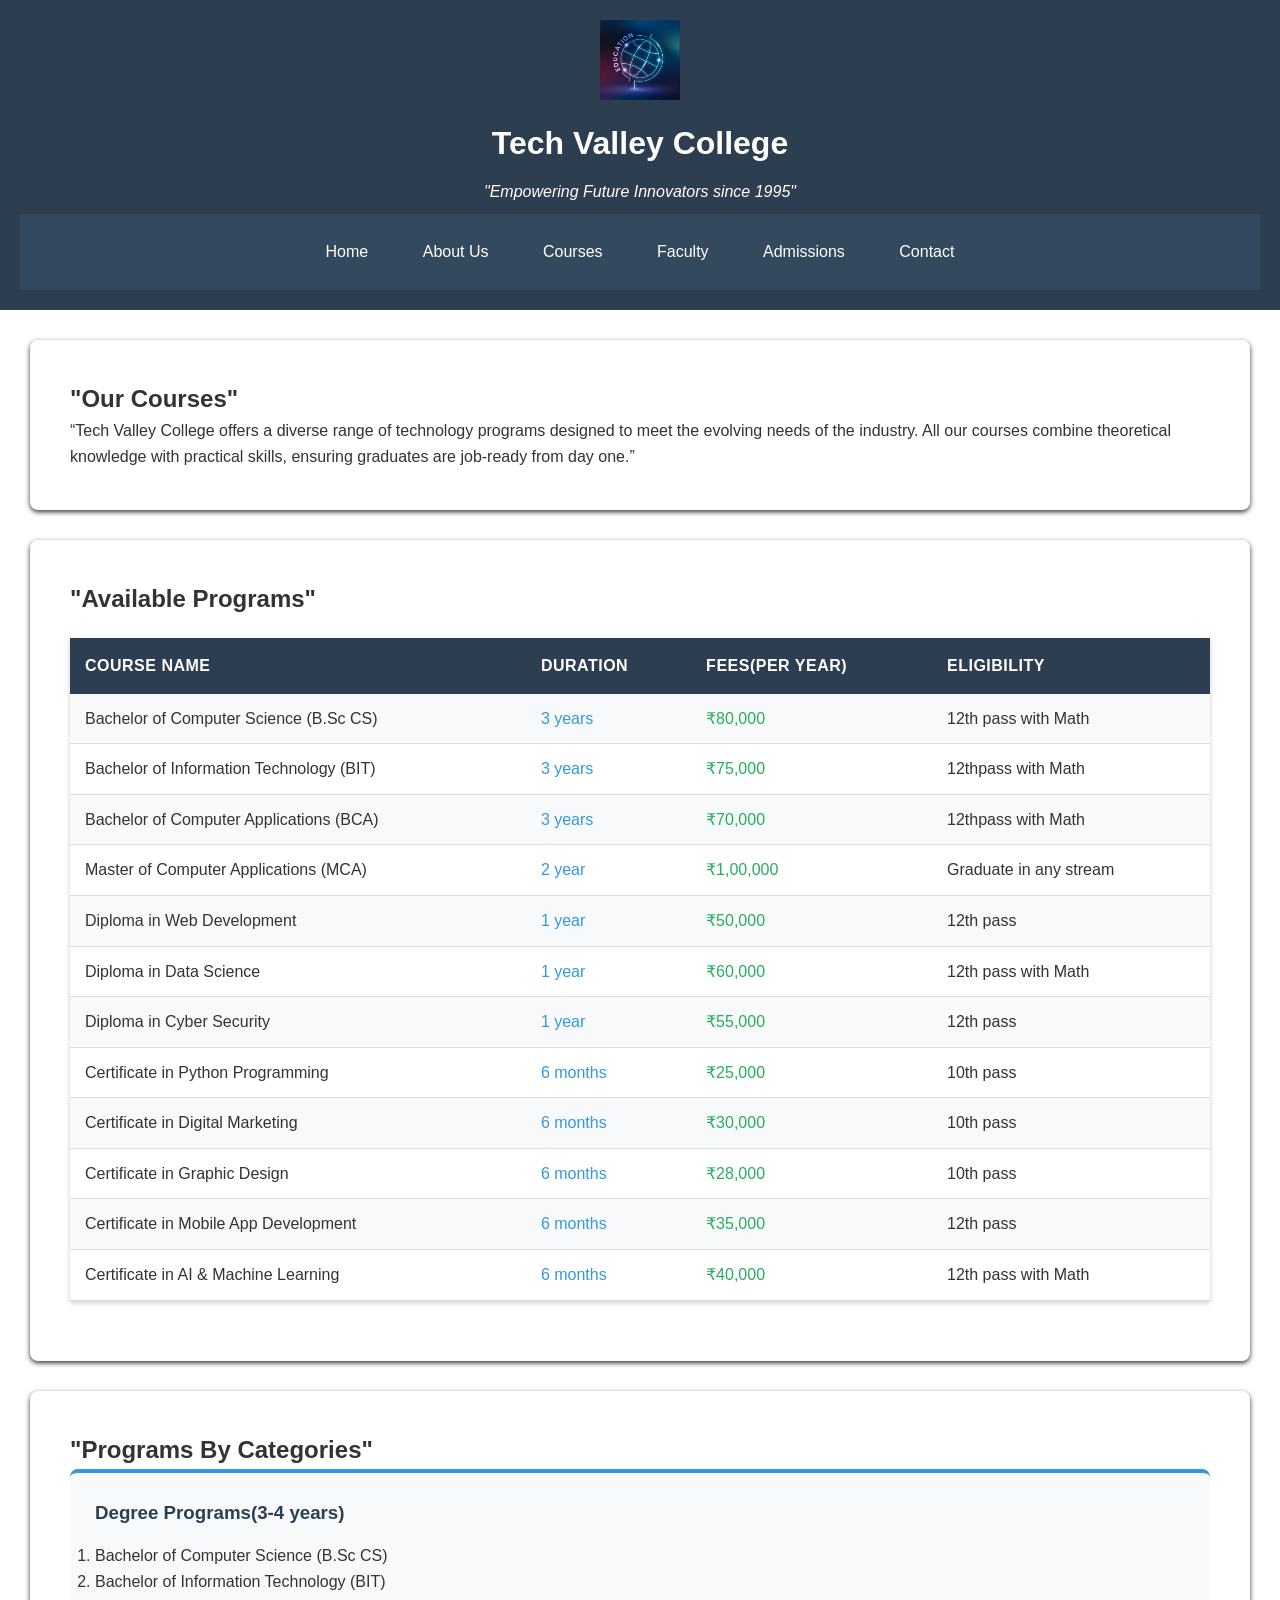
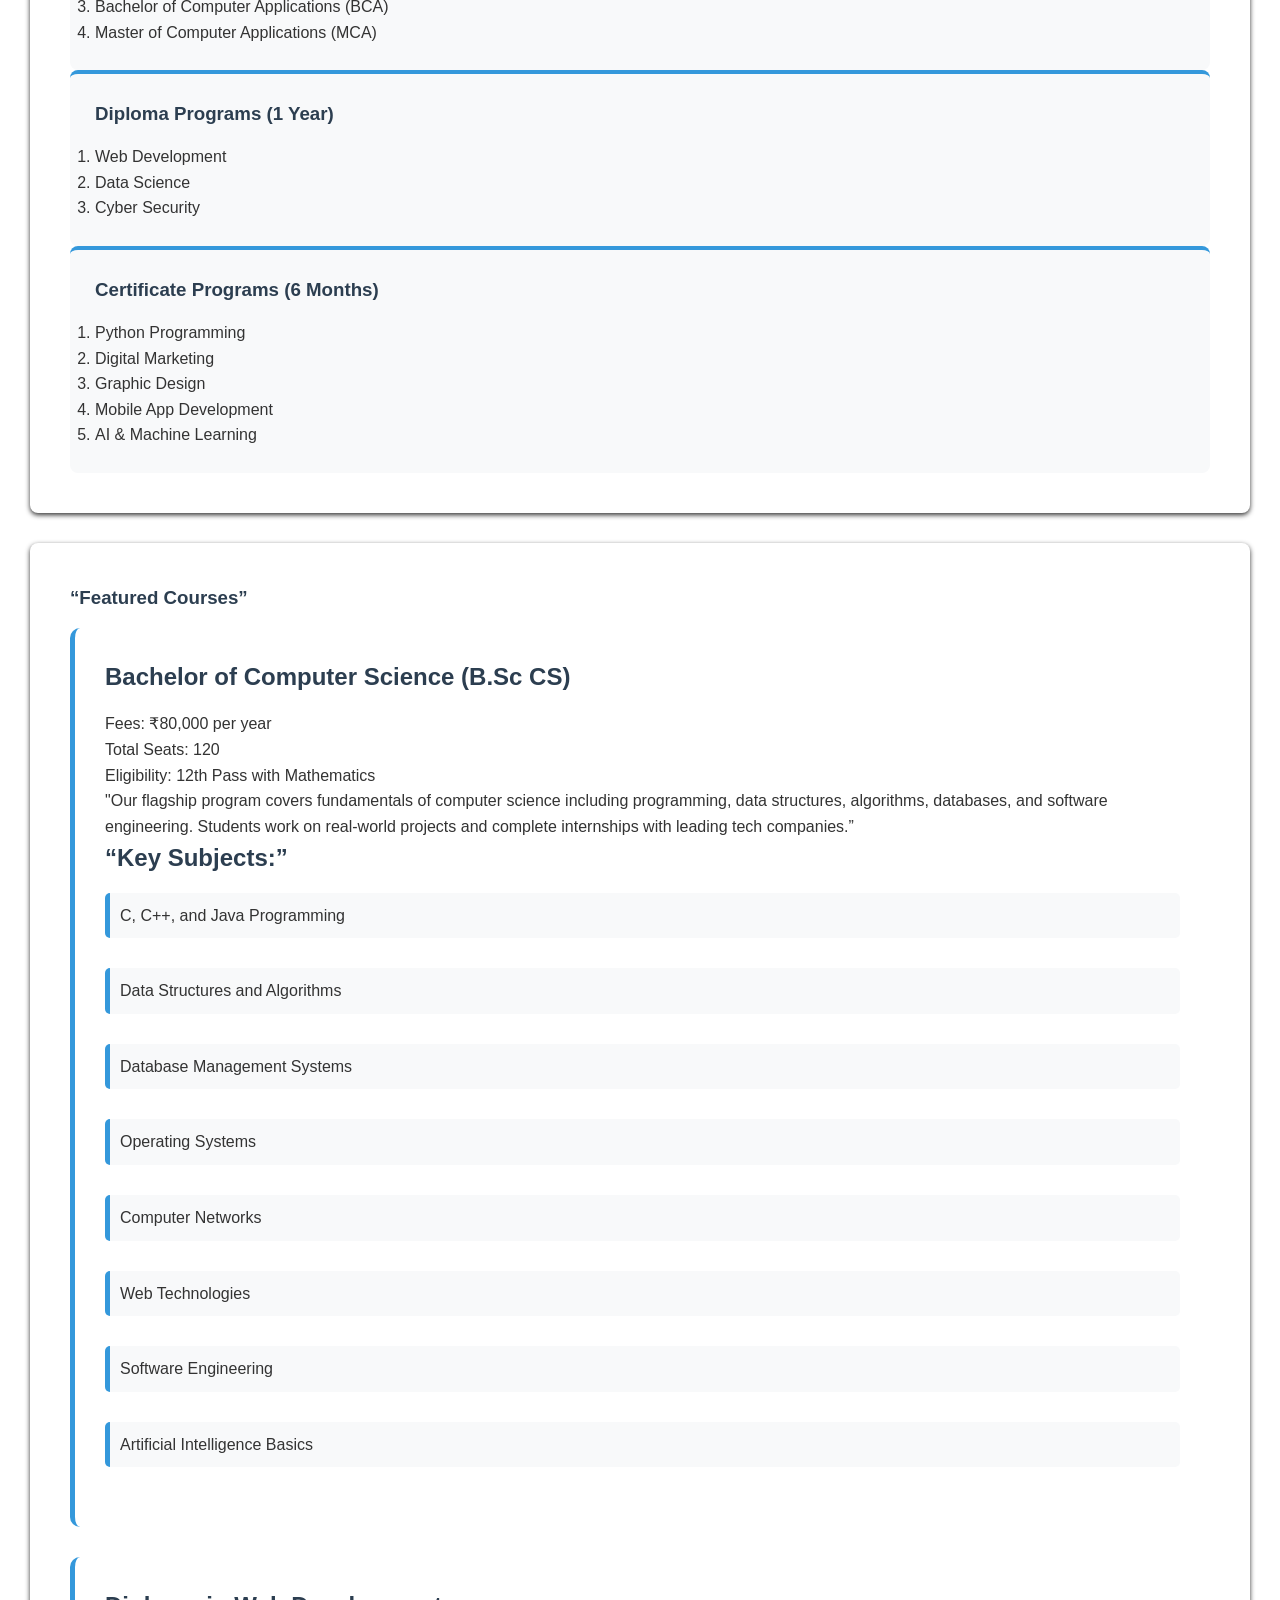
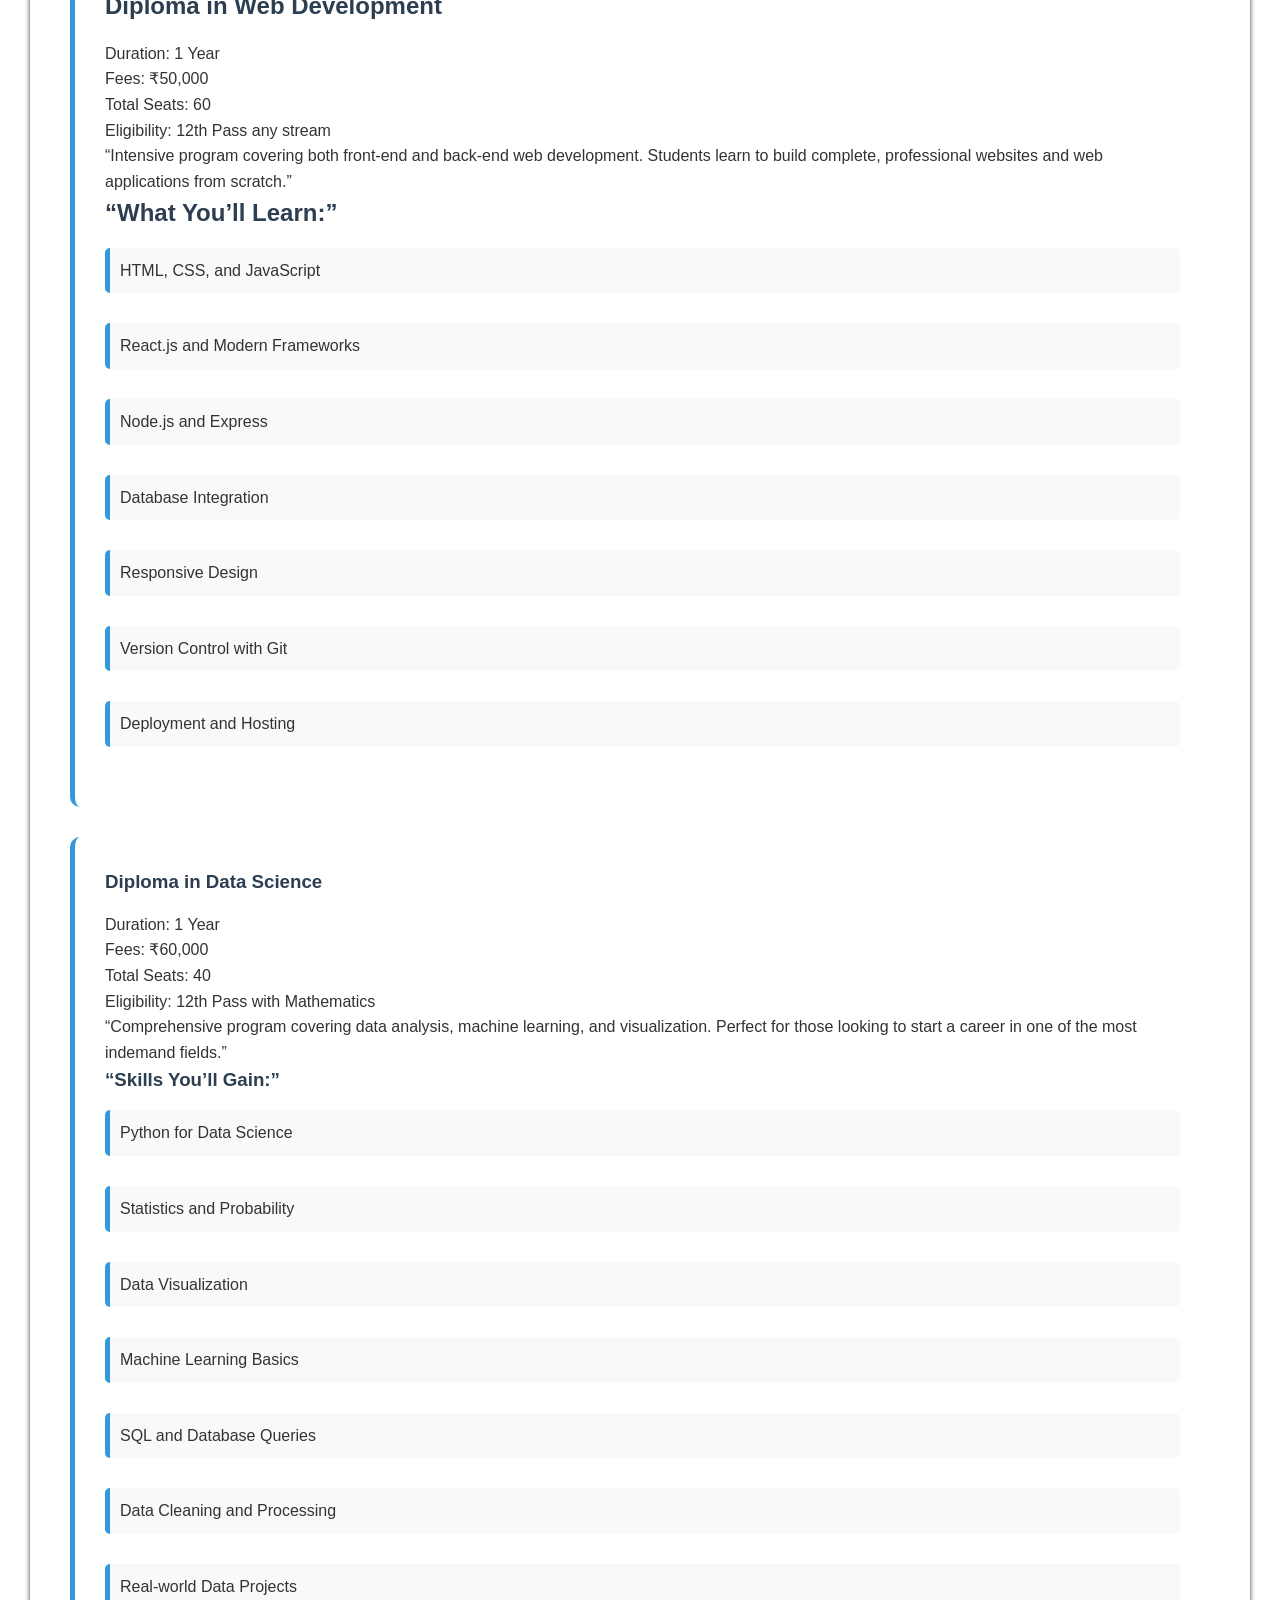
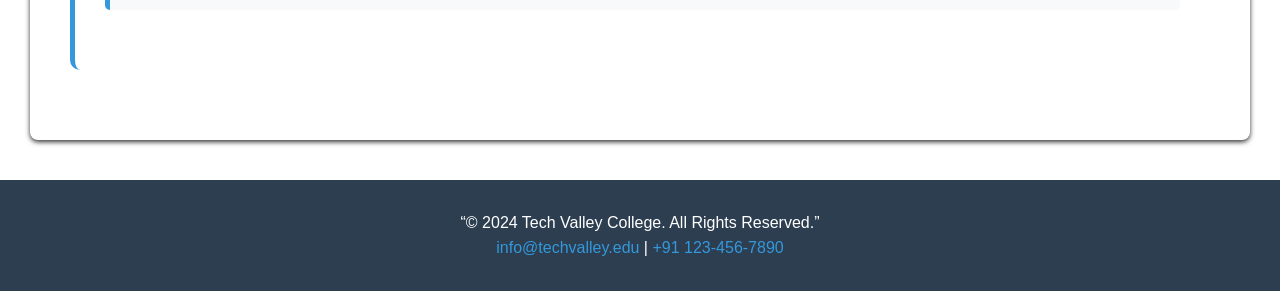
<file: courses.html>
<!DOCTYPE html>
<html>

<head>
    <title>Tech Valley College-Our Courses</title>
    <link rel="stylesheet" href="courses.css">
</head>

<body>
    <!--Header-->
    <header>
        <a href="courses.html">

            <img src="images/logo.png" alt="College Logo" length="200" width="80">
        </a>
        <h1>Tech Valley College</h1>
        <em>"Empowering Future Innovators since 1995"</em>

        <nav>
            <a href="index.html">Home</a>
            <a href="about.html">About Us</a>
            <a href="courses.html">Courses</a>
            <a href="faculty.html">Faculty</a>
            <a href="admissions.html">Admissions</a>
            <a href="contact.html">Contact</a>
        </nav>
    </header>


    <!--Introduction-->
    <div class="section">
        <h2 class="heading">"Our Courses"</h2>
        <p>“Tech Valley College offers a diverse range of technology programs designed to
            meet the evolving needs of the industry. All our courses combine theoretical
            knowledge with practical skills, ensuring graduates are job-ready from day one.”
        </p>
    </div>



    <!--Course Offering Table-->
    <div class="section">
        <h2>"Available Programs"</h2>

        <table>
            <tr>
                <th>Course Name</th>
                <th>Duration</th>
                <th>Fees(per year)</th>
                <th>Eligibility</th>
            </tr>
            <tr>
                <td>Bachelor of Computer Science (B.Sc CS)</td>
                <td>3 years</td>
                <td>₹80,000</td>
                <td>12th pass with Math</td>
            </tr>

            <tr>
                <td>Bachelor of Information Technology (BIT)</td>
                <td>3 years</td>
                <td>₹75,000 </td>
                <td>12thpass with Math</td>
            </tr>

            <tr>
                <td>Bachelor of Computer Applications (BCA)</td>
                <td>3 years</td>
                <td>₹70,000</td>
                <td>12thpass with Math</td>
            </tr>

            <tr>
                <td>Master of Computer Applications (MCA) </td>
                <td>2 year</td>
                <td>₹1,00,000</td>
                <td>Graduate in any stream</td>
            </tr>

            <tr>
                <td> Diploma in Web Development</td>
                <td>1 year</td>
                <td>₹50,000</td>
                <td>12th pass</td>
            <tr>
                <td> Diploma in Data Science</td>
                <td>1 year</td>
                <td>₹60,000</td>
                <td>12th pass with Math</td>
            </tr>
            <tr>
                <td> Diploma in Cyber Security</td>
                <td>1 year</td>
                <td> ₹55,000 </td>
                <td>12th pass</td>
            </tr>
            <tr>
                <td>Certificate in Python Programming </td>
                <td>6 months</td>
                <td>₹25,000</td>
                <td>10th pass</td>
            </tr>
            <tr>
                <td>Certificate in Digital Marketing </td>
                <td>6 months</td>
                <td>₹30,000</td>
                <td>10th pass</td>
            </tr>
            <tr>
                <td>Certificate in Graphic Design</td>
                <td>6 months</td>
                <td> ₹28,000</td>
                <td>10th pass</td>
            </tr>
            <tr>
                <td>Certificate in Mobile App Development</td>
                <td>6 months</td>
                <td>₹35,000</td>
                <td>12th pass</td>
            </tr>
            <tr>
                <td>Certificate in AI & Machine Learning</td>
                <td>6 months</td>
                <td>₹40,000</td>
                <td>12th pass with Math</td>
            </tr>
        </table>
    </div>



    <!--Section 3-->
    <div class="section">
        <div class="Categories-container">
            <h2>"Programs By Categories"</h2>
            <div class="container-card">
                <h3>Degree Programs(3-4 years)</h3>


                <ol>
                    <li>Bachelor of Computer Science (B.Sc CS)</li>
                    <li>Bachelor of Information Technology (BIT)</li>
                    <li>Bachelor of Computer Applications (BCA)</li>
                    <li>Master of Computer Applications (MCA)</li>
                </ol>
            </div>

            <div class="container-card">

                <h3>Diploma Programs (1 Year)</h3>

                <ol>
                    <li> Web Development</li>
                    <li>Data Science</li>
                    <li>Cyber Security</li>
                </ol>
            </div>

            <div class="container-card">

                <h3>Certificate Programs (6 Months)</h3>

                <ol>
                    <li>Python Programming</li>
                    <li>Digital Marketing</li>
                    <li>Graphic Design</li>
                    <li>Mobile App Development</li>
                    <li>AI & Machine Learning</li>
                </ol>
            </div>
        </div>
    </div>

    

    <!--Section 4-->
    <div class="section">

        <h3>“Featured Courses”</h3>
        <div class="card">

            <h4>Bachelor of Computer Science (B.Sc CS)</h4>

            <p> Fees: ₹80,000 per year</p>

            <p> Total Seats: 120</p>

            <p> Eligibility: 12th Pass with Mathematics</p>

            <p>"Our flagship program covers fundamentals of computer science including
                programming, data structures, algorithms, databases, and software engineering.
                Students work on real-world projects and complete internships with leading tech
                companies.”</p>

            <h4>“Key Subjects:”</h4>

            <ul>
                <li>C, C++, and Java Programming</li>
                <li>Data Structures and Algorithms</li>
                <li>Database Management Systems</li>
                <li>Operating Systems</li>
                <li>Computer Networks</li>
                <li>Web Technologies</li>
                <li>Software Engineering</li>
                <li>Artificial Intelligence Basics</li>
            </ul>
        </div>




        <div class="card">
            <h4> Diploma in Web Development</h4>
            <p> Duration: 1 Year</p>
            <p> Fees: ₹50,000</p>
            <p> Total Seats: 60</p>
            <p> Eligibility: 12th Pass any stream</p>

            <p>“Intensive program covering both front-end and back-end web development.
                Students learn to build complete, professional websites and web applications from
                scratch.”</p>


        <h4>“What You’ll Learn:”</h4>

        <ul>
            <li>HTML, CSS, and JavaScript</li>
            <li>React.js and Modern Frameworks</li>
            <li>Node.js and Express</li>
            <li>Database Integration</li>
            <li>Responsive Design</li>
            <li>Version Control with Git</li>
            <li>Deployment and Hosting</li>
        </ul>
    </div>

    <div class="card">
        <h3> Diploma in Data Science</h3>

        <p> Duration: 1 Year</p>
        <p> Fees: ₹60,000</p>
        <p> Total Seats: 40</p>
        <p> Eligibility: 12th Pass with Mathematics</p>

        <p>“Comprehensive program covering data analysis, machine learning, and
            visualization. Perfect for those looking to start a career in one of the most indemand fields.”</p>

        <h3>“Skills You’ll Gain:”</h3>

        <ul>
            <li>Python for Data Science</li>

            <li>Statistics and Probability</li>

            <li>Data Visualization</li>

            <li>Machine Learning Basics</li>

            <li>SQL and Database Queries</li>

            <li>Data Cleaning and Processing</li>

            <li>Real-world Data Projects</li>
        </ul>
    </div>
    </div>

    <!--Footer-->
    <footer>
        <p>“© 2024 Tech Valley College. All Rights Reserved.”</p>

        <p>
            <a href="mailto:info@techvalley.edu">info@techvalley.edu</a>
            |
            <a href="tel:+91 123-456-7890">+91 123-456-7890</a>
        </p>
    </footer>
</body>

</html>
</file>
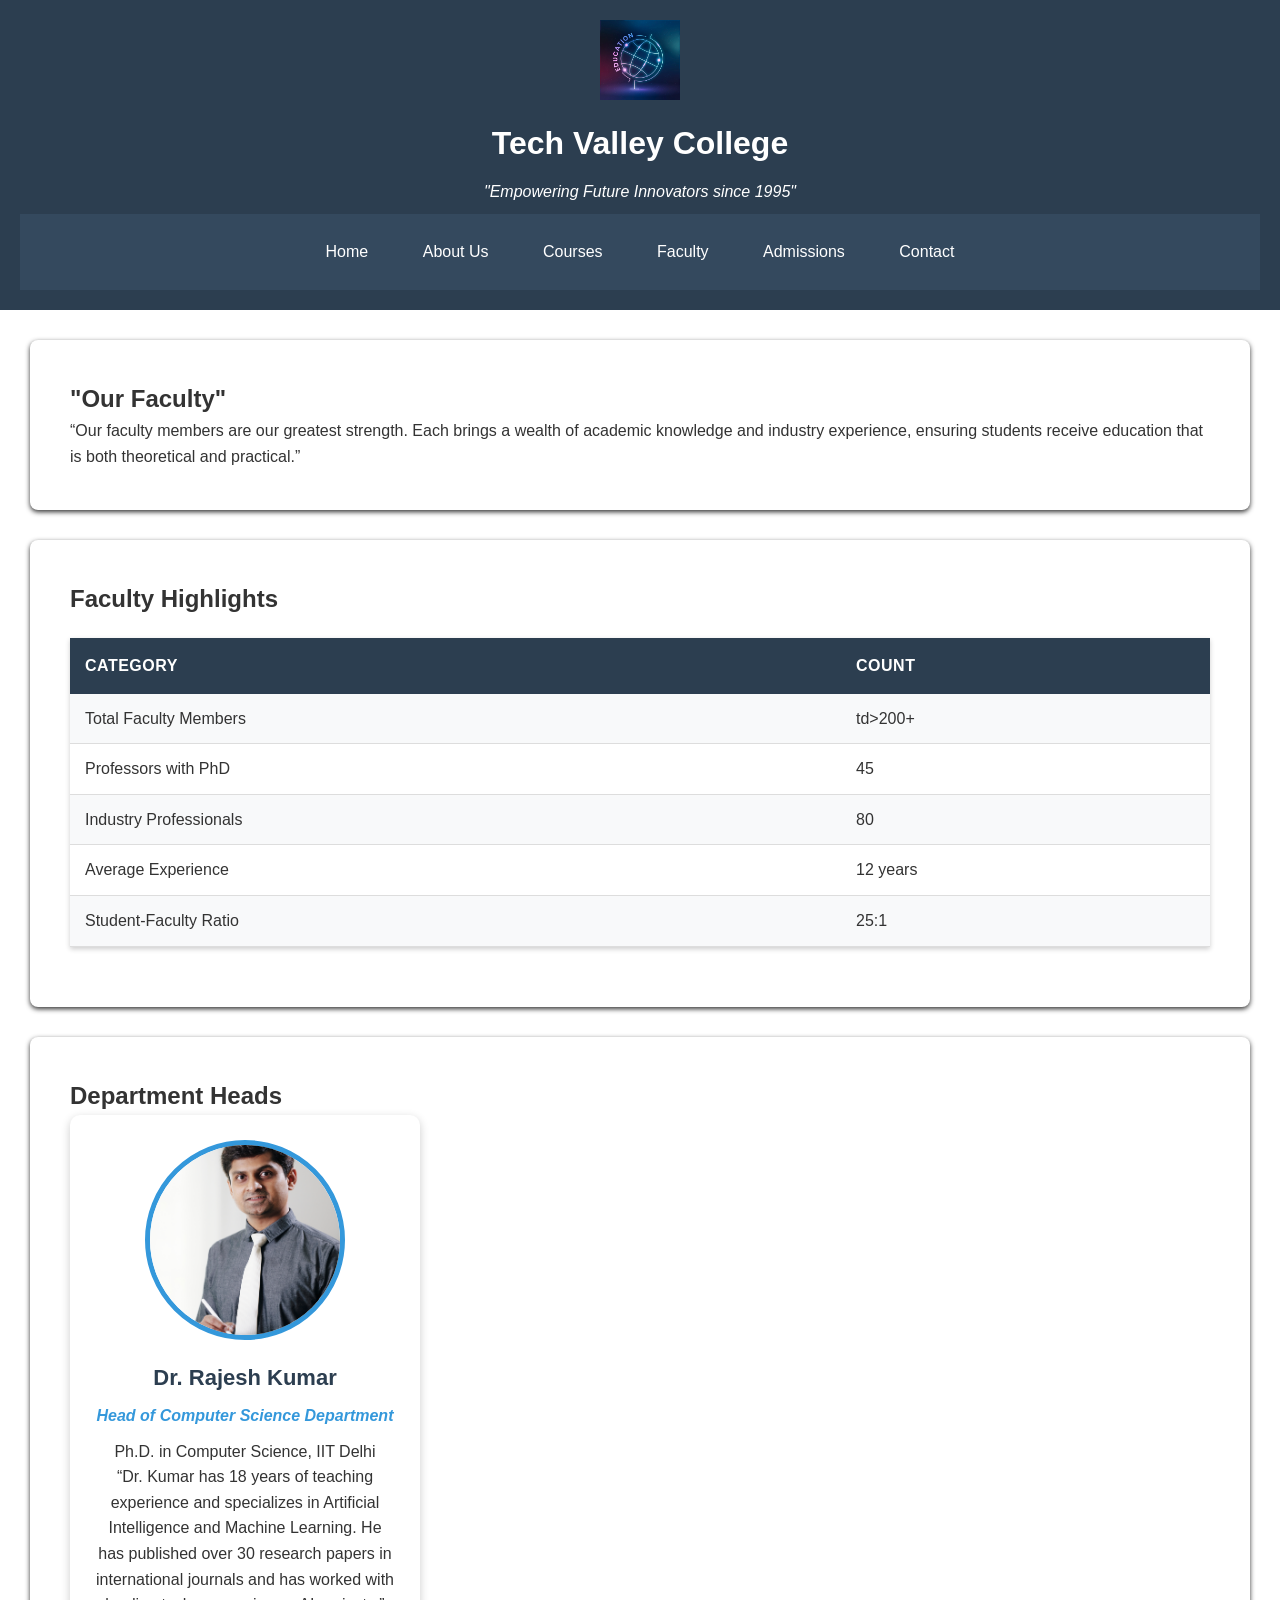
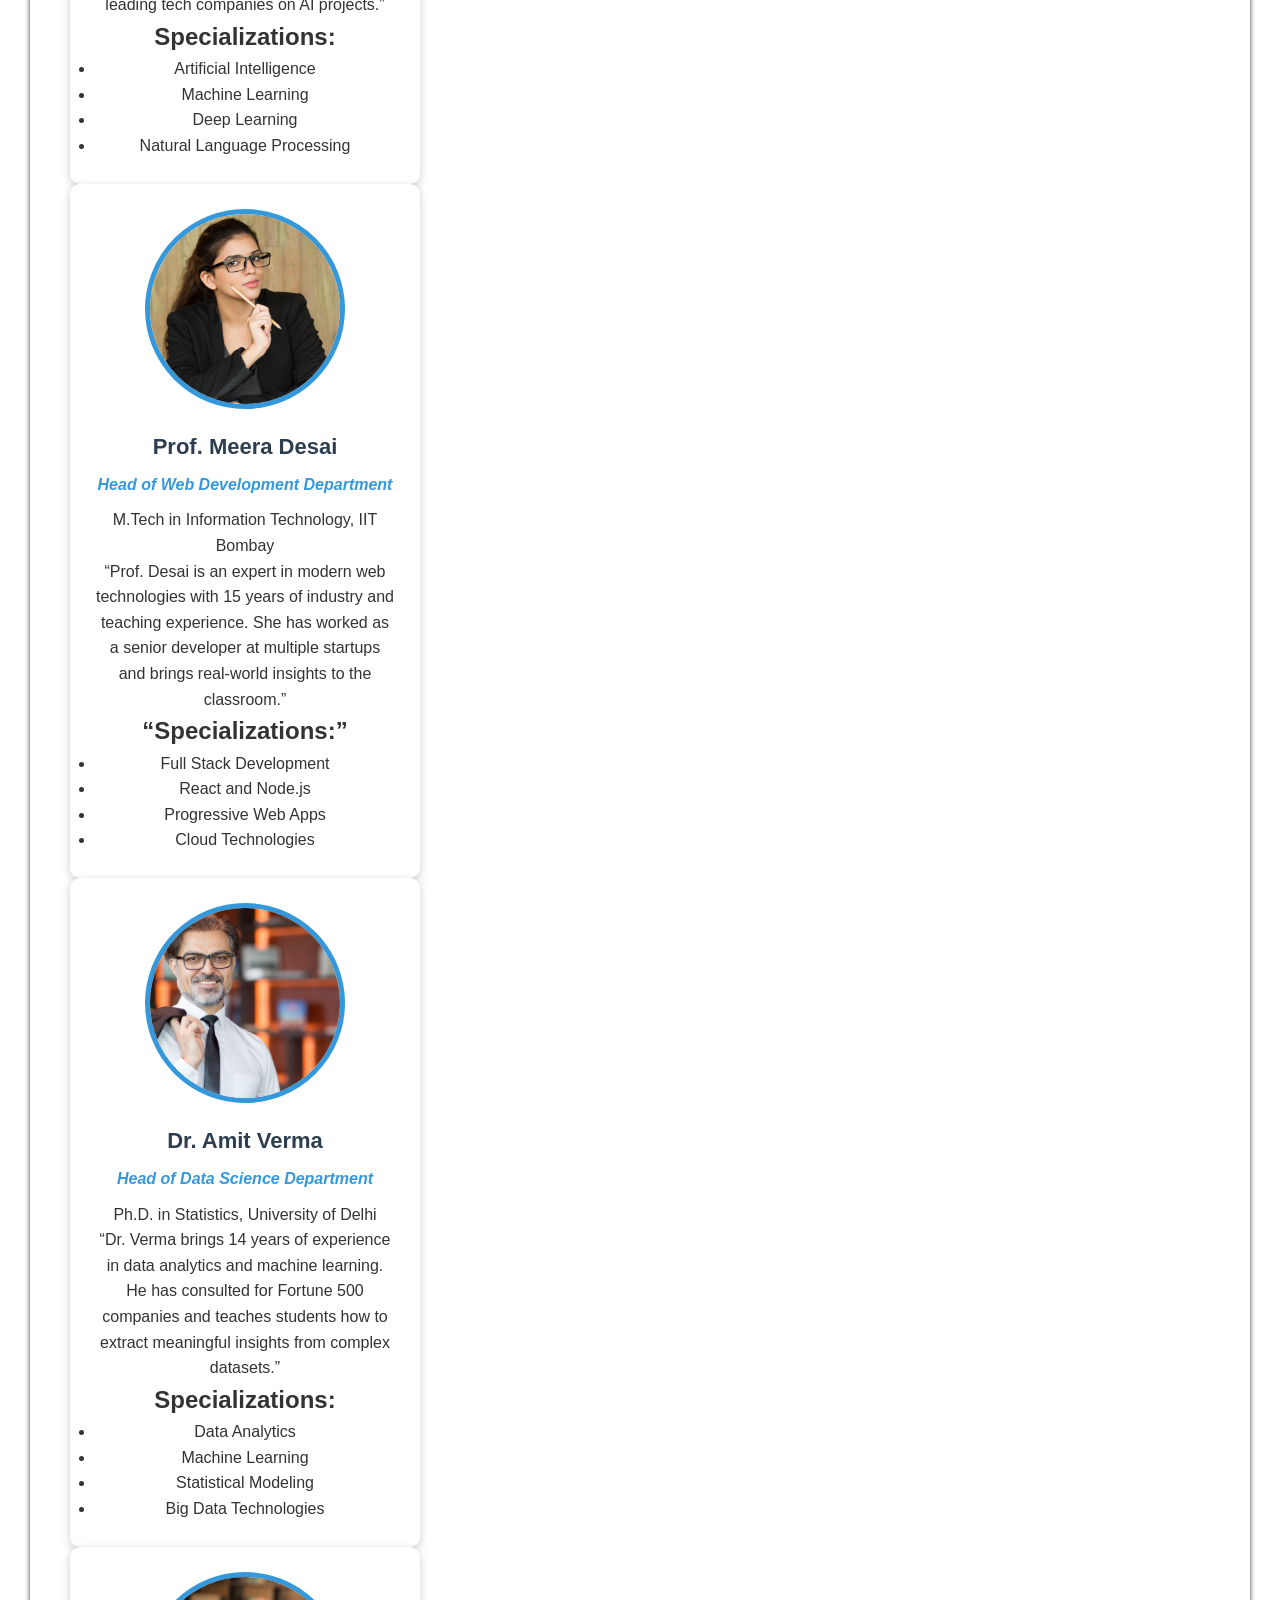
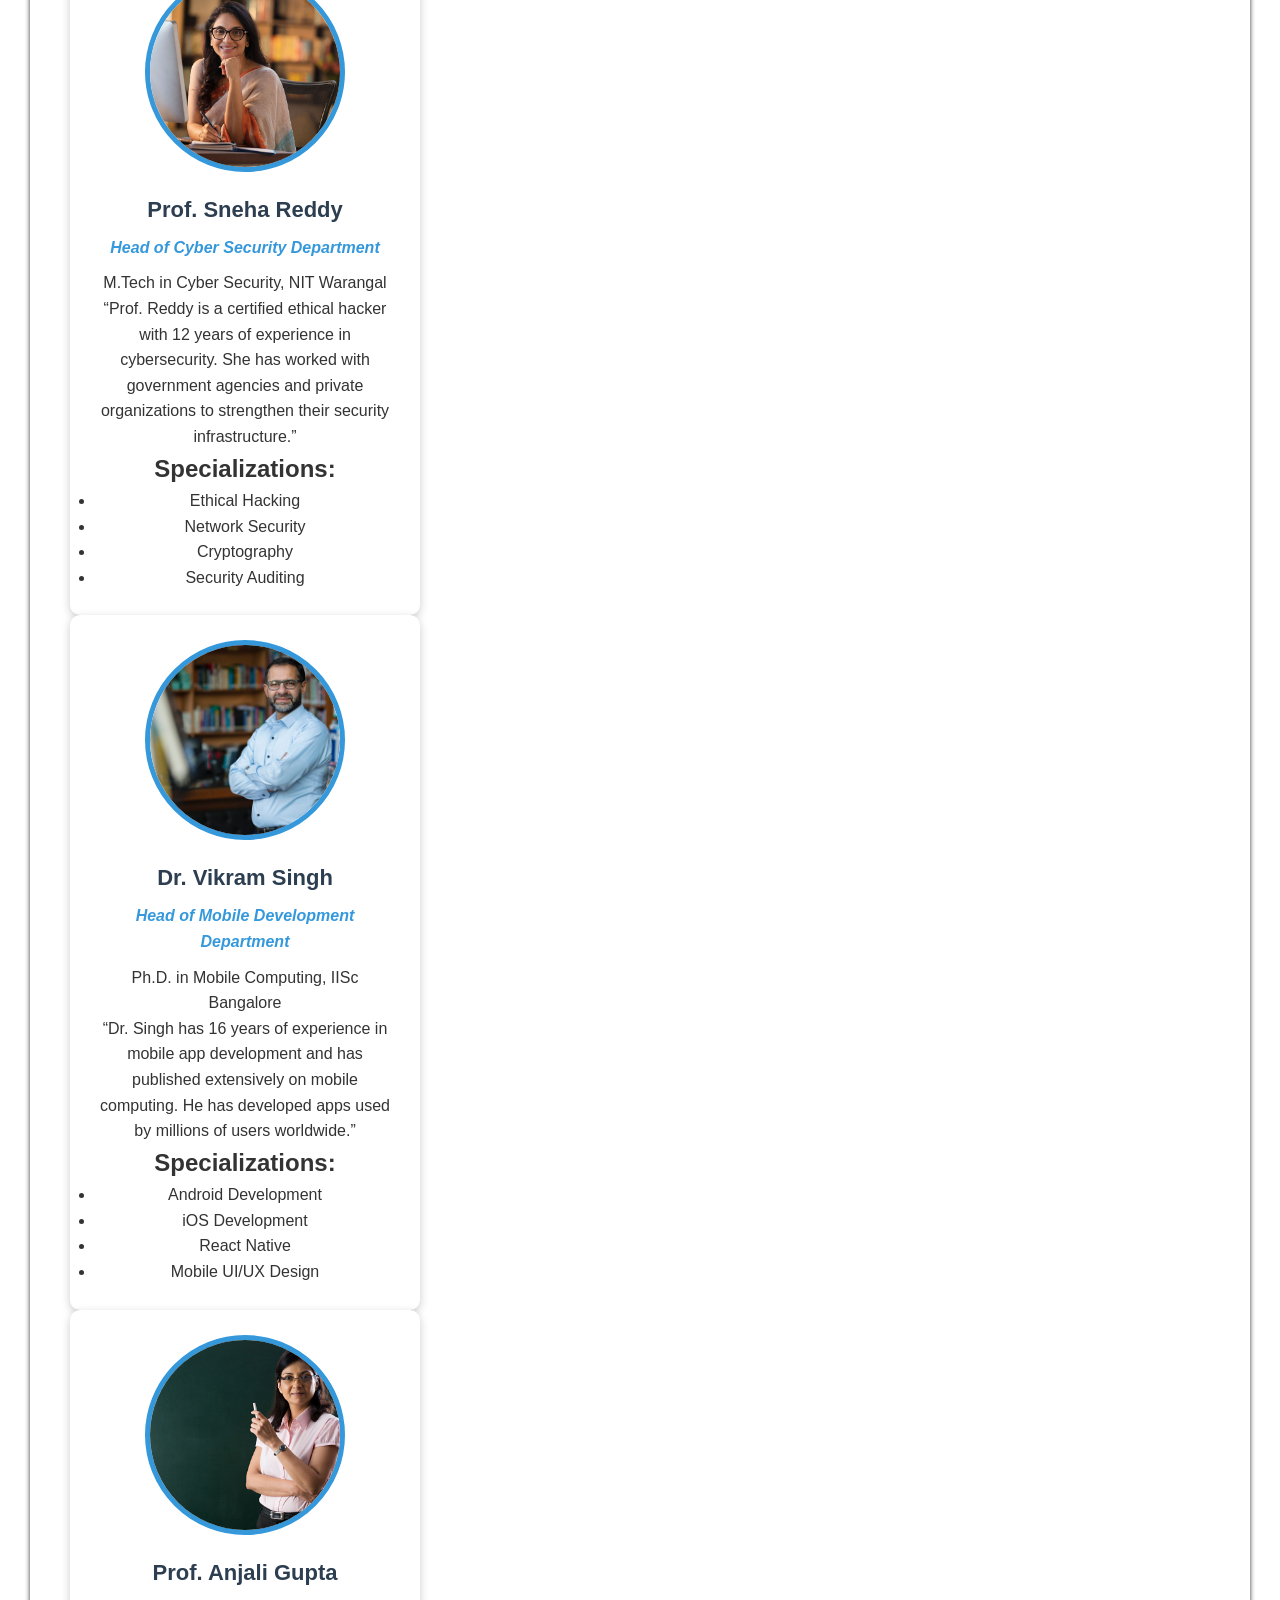
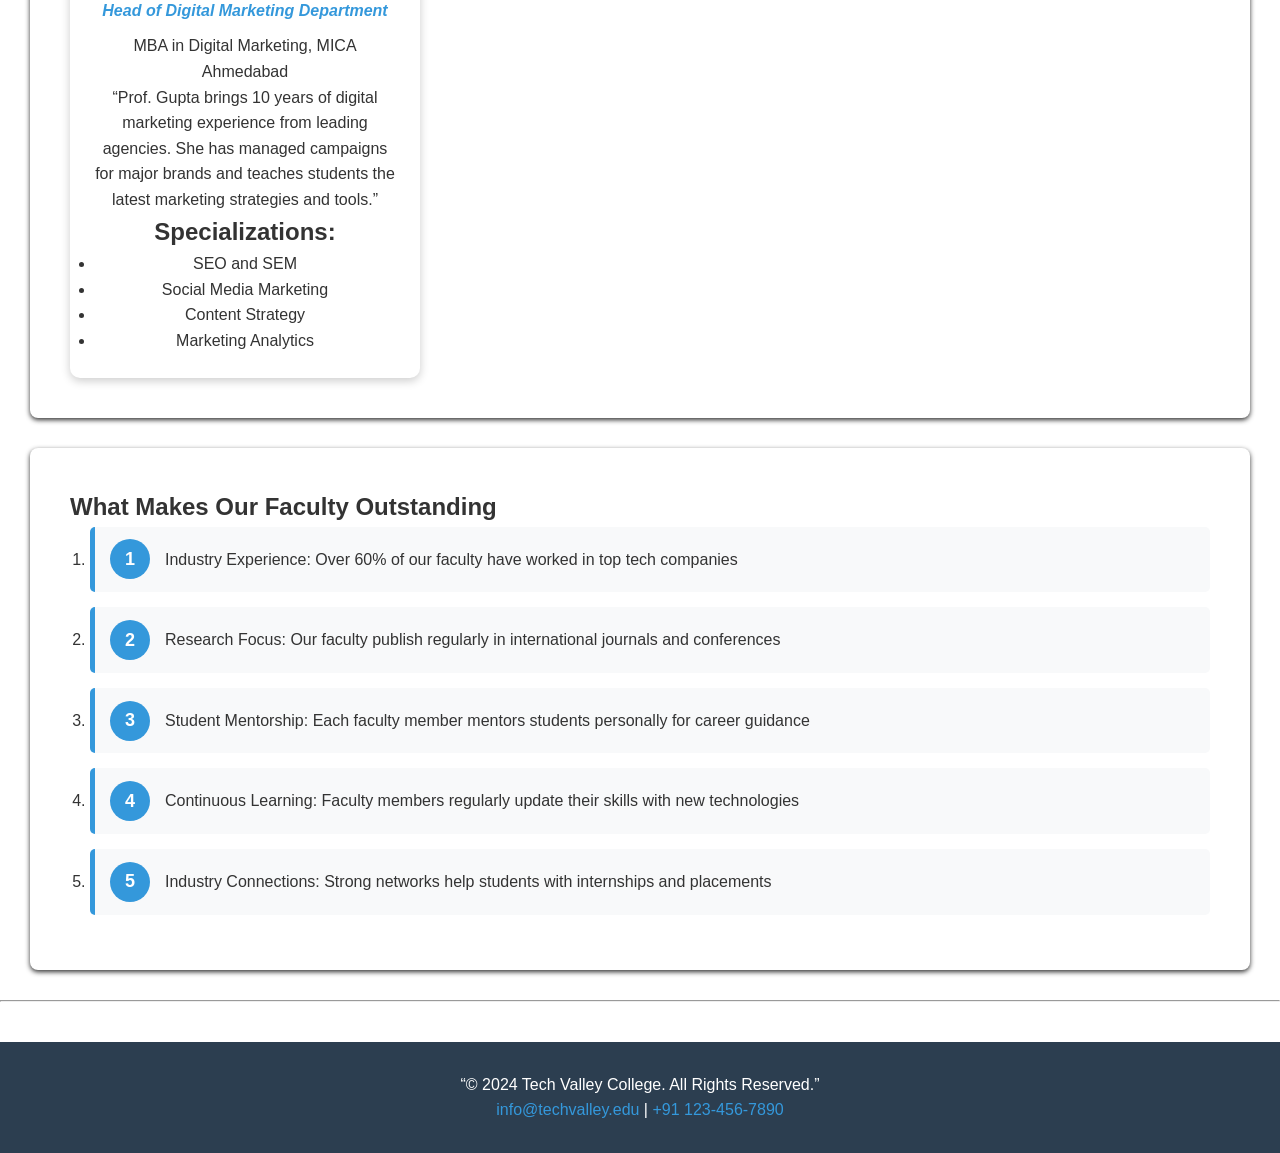
<file: faculty.html>
<!DOCTYPE html>
<html>

<head>
    <title>Tech Valley College-Our Faculty</title>
    <link rel="stylesheet" href="faculty.css">
</head>

<body>
    <!--Header-->
    <header>
        <a href="faculty.html">

            <img src="images/logo.png" alt="College Logo" length="200" width="80">
        </a>
        <h1>Tech Valley College</h1>
        <em>"Empowering Future Innovators since 1995"</em>
        <nav>
            <a href="index.html">Home</a>
            <a href="about.html">About Us</a>
            <a href="courses.html">Courses</a>
            <a href="faculty.html">Faculty</a>
            <a href="admissions.html">Admissions</a>
            <a href="contact.html">Contact</a>
        </nav>
    </header>

    <!--Section 1-->
    <div class="section">
        <h2>"Our Faculty"</h2>

        <p>“Our faculty members are our greatest strength. Each brings a wealth of academic
            knowledge and industry experience, ensuring students receive education that is
            both theoretical and practical.”</p>
    </div>


    <!--Section 2-->

    <div class="section">

        <h2>Faculty Highlights</h2>

        <table>
            <tr>
                <th>Category</th>
                <th>Count</th>
            </tr>

            <tr>
                <td>Total Faculty Members</td>
                <td>td>200+</td>
            </tr>

            <tr>
                <td>Professors with PhD</td>
                <td>45</td>
            <tr>
                <td>Industry Professionals</td>
                <td>80</td>
            </tr>
            <tr>
                <td>Average Experience</td>
                <td>12 years</td>
            </tr>
            <tr>
                <td>Student-Faculty Ratio</td>
                <td>25:1</td>
            </tr>
        </table>
    </div>



    <!--Section 3-->
    <div class="section">
        <h2>Department Heads</h2>
        <div class="faculty-container">
            <div class="card-container">
                <div class="card">
                    <img src="images/faculty1.jpg" alt="Dr. Rajesh Kumar photo" class="faculty-img" length="200"
                        width="200">

                    <h3 class="name">Dr. Rajesh Kumar</h3>

                    <b>
                        <p class="department">Head of Computer Science Department</p>
                    </b>

                    <p> Ph.D. in Computer Science, IIT Delhi</p>

                    <p>“Dr. Kumar has 18 years of teaching experience and specializes in
                        Artificial Intelligence and Machine Learning. He has published over 30 research
                        papers in international journals and has worked with leading tech companies on AI
                        projects.”
                    </p>

                    <h2> Specializations:</h2>

                    <ul>
                        <li>Artificial Intelligence</li>
                        <li>Machine Learning</li>
                        <li>Deep Learning</li>
                        <li>Natural Language Processing</li>
                    </ul>
                </div>
            </div>


            <div class="faculty-container">
                <div class="card">
                    <img src="images/faculty2.jpg" alt="Prof. Meera Desai" class="faculty-img" length="200" width="200">
                    <h3 class="name"> Prof. Meera Desai</h3>

                    <b>
                        <p class="department">Head of Web Development Department</p>
                    </b>
                    <p class="qualification">M.Tech in Information Technology, IIT Bombay</p>

                    <p> “Prof. Desai is an expert in modern web technologies with 15 years of
                        industry and teaching experience. She has worked as a senior developer at
                        multiple startups and brings real-world insights to the classroom.”</p>

                    <h2>“Specializations:”</h2>

                    <ul class="specializations">
                        <li>Full Stack Development</li>
                        <li>React and Node.js</li>
                        <li>Progressive Web Apps</li>
                        <li>Cloud Technologies</li>
                    </ul>
                </div>
            </div>


            <div class="faculty-container">
                <div class="card">
                    <img src="images/faculty3.jpg" alt="Dr. Amit Verma" class="faculty-img" length="200" width="200">
                    <h3 class="name">Dr. Amit Verma</h3>

                    <b>
                        <p class="department"> Head of Data Science Department</p>
                    </b>
                    <p class="qualification">Ph.D. in Statistics, University of Delhi</p>

                    <p>“Dr. Verma brings 14 years of experience in data analytics and
                        machine learning. He has consulted for Fortune 500 companies and teaches
                        students how to extract meaningful insights from complex datasets.”</p>

                    <h2>Specializations:</h2>
                    <ul class="specializations">
                        <li>Data Analytics</li>
                        <li>Machine Learning</li>
                        <li>Statistical Modeling</li>
                        <li>Big Data Technologies</li>
                    </ul>
                </div>
            </div>


            <div class="faculty-container">
                <div class="card">
                    <img src="images/faculty4.jpg" alt=" Prof. Sneha Reddy" class="faculty-img" length="200"
                        width="200">
                    <h3 class="name"> Prof. Sneha Reddy</h3>

                    <b>
                        <p class="department">Head of Cyber Security Department</p>
                    </b>
                    <p class="qualification"> M.Tech in Cyber Security, NIT Warangal</p>
                    <p>“Prof. Reddy is a certified ethical hacker with 12 years of experience
                        in cybersecurity. She has worked with government agencies and private
                        organizations to strengthen their security infrastructure.”</p>

                    <h2>Specializations:</h2>

                    <ul class="specializations">
                        <li>Ethical Hacking</li>
                        <li>Network Security</li>
                        <li>Cryptography</li>
                        <li>Security Auditing</li>
                    </ul>
                </div>
            </div>


            <div class="faculty-container">
                <div class="card">
                    <img src="images/faculty5.jpg" alt=" Dr. Vikram Singh" class="faculty-img" length="200" width="200">
                    <h3 class="name"> Dr. Vikram Singh</h3>
                    <b>
                        <p class="department">Head of Mobile Development Department</p>
                    </b>
                    <p class="qualification"> Ph.D. in Mobile Computing, IISc Bangalore</p>
                    <p>“Dr. Singh has 16 years of experience in mobile app development and
                        has published extensively on mobile computing. He has developed apps used by
                        millions of users worldwide.”</p>

                    <h2>Specializations:</h2>
                    <ul class="specializations">
                        <li>Android Development</li>
                        <li>iOS Development</li>
                        <li>React Native</li>
                        <li>Mobile UI/UX Design</li>
                    </ul>
                </div>
            </div>



            <div class="faculty-container">
                <div class="card">
                    <img src="images/faculty6.jpg" alt="Prof. Anjali Gupta" class="faculty-img" length="200"
                        width="200">
                    <h3 class="name">Prof. Anjali Gupta</h3>
                    <b>
                        <p class="department"> Head of Digital Marketing Department</p>
                    </b>
                    <p class="qualification"> MBA in Digital Marketing, MICA Ahmedabad</p>
                    <p>“Prof. Gupta brings 10 years of digital marketing experience from
                        leading agencies. She has managed campaigns for major brands and teaches
                        students the latest marketing strategies and tools.”</p>

                    <h2>Specializations:</h2>

                    <ul class="specializations">
                        <li>SEO and SEM</li>
                        <li>Social Media Marketing</li>
                        <li>Content Strategy</li>
                        <li>Marketing Analytics</li>
                    </ul>
                </div>
            </div>
        </div>
    </div>

    <!--Section 4-->
    <div class="section">
        <div class="why-faculty">
            <h2>What Makes Our Faculty Outstanding</h2>

            <ol>
                <li> Industry Experience: Over 60% of our faculty have worked in top tech companies</li>
                <li> Research Focus: Our faculty publish regularly in international journals and conferences</li>
                <li> Student Mentorship: Each faculty member mentors students personally for
                    career guidance</li>
                <li>Continuous Learning: Faculty members regularly update their skills with new
                    technologies</li>
                <li>Industry Connections: Strong networks help students with internships and
                    placements</li>
            </ol>
        </div>
    </div>

    <hr>

    <!--Footer-->
    <footer>
        <p>“© 2024 Tech Valley College. All Rights Reserved.”</p>

        <p>
            <a href="mailto:info@techvalley.edu">info@techvalley.edu</a>
            |
            <a href="tel:+91 123-456-7890">+91 123-456-7890</a>
        </p>
    </footer>
</body>

</html>
</file>
<file: index.css>
*{
    margin: 0;
    bottom: 0;
    box-sizing: border-box;
    padding: 0;
}

body {
    font-family: arial, sans-serif;
    font-size: 16px;
    line-height: 1.6;
    text-color: #333333;
}

header {
    background-color: #2c3e50;
    text-color: white;
    padding: 20px;
    text-align: center;
}

.logo {
    max-width: 150px;
    height: auto;
    display: center;
    margin-bottom: 10px;
}

h1 {
    font-size: 32px;
    color: white;
    margin-top: 10px;
    margin-bottom: 10px;
    font-weight: bold;
}

em{
    font-size: 16px;
    color: white;
    margin-bottom: 20px;
    font-style: italic;
    padding-bottom: 5px;
}

nav {
    background-color: #34495e;
    list-style: none;
    text-align: center;
    padding: 15px;
}

nav a {
    display: inline-block;
    color: white;
    text-decoration: none;
    padding: 10px 20px;
    margin: 0 5px;
    border-radius: 5px;
    transition: 0.3s;
}

nav a:hover {
    background-color: #3498db;
    transform: translateY(-2px);
}

.container {
    max-width: 1200px;
    margin: 0 auto;
    padding: 40px 20px;
}

.section {
    background: white;
    padding: 40px 40px;
    margin-bottom: 40px;
    border-radius: 8px;
    margin: 30px;
    box-shadow: 0 2px 5px;
    
}

h2 {
    font-size: 28px;
    color: #2c3e50;
    margin-bottom: 20px;
    border-bottom: 3px solid #3498db;
    padding-bottom: 10px;
}

h3 {
    font-size: 22px;
    color: #34495e;
    margin-bottom: 20px;
    margin-top: 30px;
}

p {
    line-height: 1.8;
    margin-bottom: 15px;
    color: #333;
}

footer{
    background-color: #2c3e50;
    color: white;
    text-align: center;
    padding: 30px 20px;
    margin-top: 40px;

}

a{
    color: #3498db;
    text-decoration: none;
}

a:hover {
    text-decoration: underline;
}
.campus-image{
    width: 100%;
    max-width: 800px;
    height: auto;
    border-radius: 10px;
    box-shadow: 0 4px 8px rgba(0,0,0,0.2);
    margin-bottom: 20px;
    display: block;
    margin-left: auto;
    margin-right: auto;
}

welcome-paragraphs{
    font-size: 18px;
    line-height: 1.8;
    color: #555;
}

.container li{
    list-style: none;
    padding: 15px;
    margin-bottom: 15px;
    background: #f8f9fa;
    border-left: 4px solid #3498db;
    border-radius: 5px;
    transition: 0.3s;
}

li:hover{
    background: #e3f2fd;
    transform: translateX(5px);
}

bold-label{
    color: #2c3e50;
    font-weight: bold;
}

table{
    width: 100%;
    border-collapse: collapse;
    margin-top: 20px;
    margin-bottom: 20px;
    box-shadow: 0 2px 5px rgba(0,0,0,0.2);
}

th{
    background: #2c3e50;
    color: white;
    padding: 15px;
    text-align: left;
    font-weight: bold;
    text-transform: uppercase;
    letter-spacing: 0.5px;
}

td{
    padding: 12px 15px;
    border-bottom: 1px solid #ddd;
}

tbody tr:nth-child(even) {
    background: #f8f9fa;
}

tbody tr:hover{
    background: #e3f2fd;
    cursor: pointer;
}

.testimonials{
    display: flex;
    flex-wrap: wrap;
    gap: 20px;
    justify-content: space-around;
}

.testimonial-card{
    background: #f8f9fa;
    padding: 25px;
    border-radius: 10px;
    flex: 1;
    min-width: 280px;
    max-width: 350px;
    box-shadow: 0 3px 10px rgba(0,0,0,0.2);
    text-align: center;
    transition: 0.3s;
}

.testimonial-card:hover{
    transform: translateY(-5px);
    box-shadow: 0 5px 20px;
}

.testimonial-card img{
    width: 150px;
    height: 150px;
    border-radius: 50%;
    object-fit: cover;
    margin-bottom: 15px;
    border: 4px solid #3498db;
}

.name{
    color: #2c3e50;
    font-size: 20px;
    margin-bottom: 5px;
}

.tagline{
    color: #7f8c8d;
    font-size: 14px;
    font-style: italic;
    margin-bottom: 15px;
}

p{
    font-style: italic;
    color: #555;
    line-height: 1.6;
}
</file>
<file: about.css>
/* Reset */
* {
    margin: 0;
    padding: 0;
    box-sizing: border-box;
}

/* Body */
body {
    font-family: Arial, sans-serif;
    font-size: 16px;
    line-height: 1.6;
    color: #333333;
}

/* Header */
header {
    background-color: #2c3e50;
    color: white;
    padding: 20px;
    text-align: center;

}

/* Logo */
.logo {
    max-width: 150px;
    height: auto;
    display: block;
    margin: 0 auto 10px;
}

/* Header text */
em {
    font-size: 16px;
    color: white;
    font-style: italic;
    display: block;
    margin-bottom: 10px;
}

h1 {
    font-size: 32px;
    color: white;
    margin: 10px 0;
    font-weight: bold;
    text-decoration: none;
}

h2 {
    font-size: 28px;
    color: #2c3e50;
    margin-bottom: 20px;
    border-bottom: 3px solid #3498db;
    padding-bottom: 10px;
}

/* Navigation */
nav {
    background-color: #34495e;
    text-align: center;
    padding: 15px;
}

nav a {
    display: inline-block;
    color: white;
    text-decoration: none;
    padding: 10px 20px;
    margin: 0 5px;
    border-radius: 5px;
    transition: 0.3s;
}

nav a:hover {
    background-color: #3498db;
    transform: translateY(-2px);
}

.section {
    background: white;
    padding: 40px 40px;
    margin-bottom: 40px;
    border-radius: 8px;
    margin: 30px;
    box-shadow: 0 2px 5px;

}

.campusimg {
    width: 100%;
    max-width: 800px;
    height: auto;
    border-radius: 10px;
    box-shadow: 0 4px 8px rgba(0, 0, 0, 0.2);
    margin: 20px auto;
    display: block;
    margin-left: auto;
    margin-right: auto;
}

/* Sections */
.content-box {
    background: #e3f2fd;
    padding: 25px;
    border-left: 5px solid #3498db;
    border-radius: 5px;
    margin-bottom: 25px;
}

.content-box {
    background: #e3f2fd;
    padding: 25px;
    border-left: 5px solid #3498db;
    border-radius: 5px;
    margin-bottom: 25px;
}

/* General List (container lists only) */
.container li {
    list-style: none;
    padding: 15px;
    margin-bottom: 15px;
    background: #f8f9fa;
    border-left: 4px solid #3498db;
    border-radius: 5px;
    transition: transform 0.3s;
}

.container li:hover {
    background: #e3f2fd;
    transform: translateX(5px);
}

/* Facilities Section */
.facility-container {
    display: flex;
    flex-wrap: wrap;
    gap: 30px;
    justify-content: space-between;
}

.facility-card {
    width: 48%;
    background: white;
    padding: 20px;
    border-radius: 8px;
    box-shadow: 0 2px 8px rgba(0, 0, 0, 0.15);
}

.facility-img {
    width: 100%;
    max-width: 800px;
    height: 250px;
    object-fit: cover;
    border-radius: 8px;
    margin-bottom: 15px;
    margin-top: 25px;
    display: block;
    padding-left: 20px;
    padding-right: 20px;
}

/* Additional Facilities */


.additional-facilities {
    column-count: 2;
    column-gap: 20px;
   
    padding: 15px;
}

.additional-facilities li {
    padding: 8px;
    margin-bottom: 15px;
    background: #f8f9fa;
    border-left: 4px solid #3498db;
    border-radius: 5px;
    transition: transform 0.3s;
     list-style: none;
}

/* Footer */
footer {
    background-color: #2c3e50;
    color: white;
    text-align: center;
    padding: 30px 20px;
    margin-top: 40px;
}

footer a {
    color: #3498db;
    text-decoration: none;
}

footer a:hover {
    text-decoration: underline;
}
</file>
<file: admissions.css>
* {
    margin: 0;
    padding: 0;
    box-sizing: border-box;
    padding-left: 0;
}

/* Body */
body {
    font-family: Arial, sans-serif;
    font-size: 16px;
    line-height: 1.6;
    color: #333333;
}

/* Header */
header {
    background-color: #2c3e50;
    color: white;
    padding: 20px;
    text-align: center;

}

/* Logo */
.logo {
    max-width: 150px;
    height: auto;
    display: block;
    margin: 0 auto 10px;
}

/* Header text */
em {
    font-size: 16px;
    color: white;
    font-style: italic;
    display: block;
    margin-bottom: 10px;
}


h1 {
    font-size: 32px;
    color: white;
    margin: 10px 0;
    font-weight: bold;
    text-decoration: none;
}

.section {
    background: white;
    padding: 40px 40px;
    margin-bottom: 40px;
    border-radius: 8px;
    margin: 30px;
    box-shadow: 0 2px 5px;
}


/* Navigation */
nav {
    background-color: #34495e;
    text-align: center;
    padding: 15px;
}

nav a {
    display: inline-block;
    color: white;
    text-decoration: none;
    padding: 10px 20px;
    margin: 0 5px;
    border-radius: 5px;
    transition: 0.3s;
}

nav a:hover {
    background-color: #3498db;
    transform: translateY(-2px);
}

.admission-process ol {
    list-style: none;
    counter-reset: step;
    padding: 0;
    margin: 0;
}

.admission-process ol li {
    counter-increment: step;
    background: #f8f9fa;
    padding: 20px 20px 20px 70px;
    margin-bottom: 15px;
    border-left: 5px solid #3498db;
    border-radius: 5px;
    position: relative;
}

.admission-process ol li::before {
    content: counter(step);
    position: absolute;
    left: 15px;
    top: 50%;
    transform: translateY(-50%);
    width: 40px;
    height: 40px;
    background: #3498db;
    color: white;
    font-size: 18px;
    font-weight: bold;
    border-radius: 50%;
    display: flex;
    align-items: center;
    justify-content: center;
}

table {
    width: 100%;
    border-collapse: collapse;
    margin-top: 20px;
    margin-bottom: 20px;
    box-shadow: 0 2px 5px rgba(0, 0, 0, 0.2);
}

th {
    background: #2c3e50;
    color: white;
    padding: 15px;
    text-align: left;
    font-weight: bold;
    text-transform: uppercase;
    letter-spacing: 0.5px;
}

td {
    padding: 12px 15px;
    border-bottom: 1px solid #ddd;
}

tbody tr:nth-child(even) {
    background: #f8f9fa;
}

tbody tr:hover {
    background: #e3f2fd;
    cursor: pointer;
}

.content {
    list-style: none;
    background: #e3f2fd;
    padding: 20px;
    margin-bottom: 20px;
    margin-top: 20px;
    border-radius: 8px;
    border-top: 3px solid #3498db;
}

.content li {
    list-style: none;
    background: white;
    padding: 20px;
    margin-bottom: 20px;
    border-radius: 8px;
    border-left: 5px solid #3498db;

}

.container ol {
   counter-reset: step;
    padding: 0;
    margin: 0;
}
.container ol li {
    counter-increment: step;
    background: #f8f9fa;
    padding: 20px 20px 20px 70px;
    margin-bottom: 15px;
    border-left: 5px solid #3498db;
    border-radius: 5px;
    position: relative;

}

.container ol li::before {
    content: counter(step);
    position: absolute;
    left: 15px;
    top: 50%;
    transform: translateY(-50%);
    width: 40px;
    height: 40px;
    background: #3498db;
    color: white;
    font-size: 18px;
    font-weight: bold;
    border-radius: 50%;
    display: flex;
    align-items: center;
    justify-content: center;
}

.form {
    background: white;
    padding: 40px;
    border-radius: 10px;
    box-shadow: 0 4px 15px rgba(0, 0, 0, 0.15);
    max-width: 700px;
    margin: auto;
}

label,
input {
    margin-bottom: 20px;
}

label {
    display: block;
    font-weight: bold;
    color: #2c3e50;
    margin-bottom: 8px;
    font-size: 14px;
}

.text-input {
    width: 100%;
    padding: 12px;
    border: 2px solid #ddd;
    border-radius: 5px;
    font-size: 15px;
    transition: o.3s;
}

.input-focus-state {
    outline: none;
    border-color: #3498db;
    box-shadow: 0 0 0 3px blue rgba(52, 152, 219, 0.3);
}

.select {
    width: 100%;
    padding: 12px;
    border: 2px solid #ddd;
    border-radius: 5px;
    font-size: 15px;
    transition: o.3s;
    cursor: pointer;
}

.radio-check {
    margin-right: 8px;
    cursor: pointer;
    width: 18px;
    height: 18px;
}

.rc-label {
    display: inline;
    font-weight: normal;
    margin-right: 20px;
    cursor: pointer;
}

.submit-button {
    background: #27ae60;
    color: white;
    Padding: 14px 40px;
    border: none;
    border-radius: 8px;
    font-size: 16px;
    font-weight: bold;
    cursor: pointer;
    transition: 0.3s;
    margin-right: 10px;
}

.submit-button:hover{
    background: #229954;
    transform: translateY(-2px);
    box-shadow: 0 4px 12px rgba(39,174,96,0.4);
}

.reset-button{
    background: #95a5a6;
    color: white;
    Padding: 14px 40px;
    border: none;
    border-radius: 8px;
    font-size: 16px;
    font-weight: bold;
    cursor: pointer;
    transition: 0.3s;
    margin-right: 10px;
}

.reset-button:hover{
    background: #7f8c8d;
}

footer {
    background-color: #2c3e50;
    color: white;
    text-align: center;
    padding: 30px 20px;
    margin-top: 40px;
}

footer a {
    color: #3498db;
    text-decoration: none;
}

footer a:hover {
    text-decoration: underline;
}
</file>
<file: contact.css>
*{  margin: 0;
    bottom: 0;
    box-sizing: border-box;
    padding-left: o;
}





body {
    font-family: arial, sans-serif;
    font-size: 16px;
    line-height: 1.6;
    text-color: #333333;
}

header {
    background-color: #2c3e50;
    text-color: white;
    padding: 20px;
    text-align: center;
}

.logo {
    max-width: 150px;
    height: auto;
    display: center;
    margin-bottom: 10px;
}

h1 {
    font-size: 32px;
    color: white;
    margin-top: 10px;
    margin-bottom: 10px;
    font-weight: bold;
}

h2 {
    font-size: 28px;
    color: #2c3e50;
    margin-bottom: 20px;
    border-bottom: 3px solid #3498db;
    padding-bottom: 10px;
}
h3{
    color: #2c3e50;
    font-size: 20px;
    font-weight: bold;
    margin-bottom: 15px;
}

em {
    font-size: 16px;
    color: lightgray;
    margin-bottom: 20px;
    font-style: italic;
    padding-bottom: 5px;
}

nav {
    background-color: #34495e;
    list-style: none;
    text-align: center;
    padding: 15px;
}

nav a {
    display: inline-block;
    color: white;
    text-decoration: none;
    padding: 10px 20px;
    margin: 0 5px;
    border-radius: 5px;
    transition: 0.3s;
}

nav a:hover {
    background-color: #3498db;
    transform: translateY(-2px);
    text-decoration: none;
}

.section {
    background: white;
    padding: 40px 30px;
    margin-bottom: 40px;
    border-radius: 8px;
    margin: 30px;
    box-shadow: 0 2px 5px rgba(0, 0, 0, 0.15),
        0 -2px 8px rgb(0, 0, 0, 0.08)
}

.container {
    display: flex;
    flex-wrap: wrap;
    gap: 25px;
    justify-content: space-between;
    margin-bottom: 30px;
}
.card{
    flex: 11 30%;
    min-width: 250px;
    background: #f8f9fa;
    padding: 25px;
    border-radius: 8px;
    border-top: 4px solid #3498db;
    text-align: center;
}

.contact-details{
    line-height: 2;
    color: #555;
}

.links-in-card{
    color: #3498db;
    text-decoration: none;

}

.links-in-card:hover{
   text-decoration: underline;    
}

.form-container{
    background: white;
    padding: 40px;
    border-radius: 10px;
    box-shadow: 0 4px 15px rgba(0, 0, 0, 0.15);
    max-width: 700px;
    margin: auto;
}

label,input{
    margin-bottom: 20px;
}

label{
    display: block;
    font-weight: bold;
    color: #2c3e50;
    margin-bottom: 8px;
    font-size: 14px;
}

.text-input{
    width: 100%;
    padding: 12px;
    border: 2px solid #ddd;
    border-radius: 5px;
    font-size: 15px;
    transition: 0.3s;
}

.input-focus-state{
    outline: none;
    border-color: #3498db;
    box-shadow: 0 0 0 3px blue rgba(52, 152, 219, 0.3);
}

.select{
    width: 100%;
    padding: 12px;
    border: 2px solid #ddd;
    border-radius: 5px;
    font-size: 15px;
    transition: 0.3s;
    cursor: pointer;
}

.radio-check{
    margin-right: 8px;
    cursor: pointer;
    width: 18px;
    height: 18px;
}

.rc-label{
    display: inline;
    font-weight: normal;
    margin-right: 20px;
    cursor: pointer;
}

.submit{
    background: #27ae60;
    color: white;
    padding: 14px 40px;
    border: none;
    border-radius: 8px;
    font-size: 16px;
    font-weight: bold;
    cursor: pointer;
    transition: 0.3s;
    margin-right: 10px;
}

.submit:hover{
    background: #229954;
    transform: translateY(-2px);
    box-shadow: 0 4px 12px rgba(39, 174, 96, 0.4);
}

.reset{
    background: #95a5a6;
    color: white;
    padding: 14px 40px;
    border: none;
    border-radius: 8px;
    font-size: 16px;
    font-weight: bold;
    cursor: pointer;
    transition: 0.3s;
    margin-right: 10px;
}

.reset:hover{
    background: #7f8c8d;
}

.container1 li {
    list-style: none;
    background: #f8f9fa;
    padding: 20px;
    margin-bottom: 15px;
    border-left: 5px solid #3498db;
    border-radius: 5px;
    position: relative;
    transition: 0.3s;
}

li:hover {
    background: #e3f2fd;
    transform: translateX(5px);
}

table {
    width: 100%;
    border-collapse: collapse;
    margin-top: 20px;
    margin-bottom: 20px;
    box-shadow: 0 2px 5px rgba(0, 0, 0, 0.2);
}

th {
    background: #2c3e50;
    color: white;
    padding: 15px;
    text-align: left;
    font-weight: bold;
    text-transform: uppercase;
    letter-spacing: 0.5px;
}

td:nth-child(1) {
    font-weight: bold;
}

td:nth-child(3) {
    color: #3498db;
    text-decoration: underline;
}

td {
    padding: 12px 15px;
    border-bottom: 1px solid #ddd;
}

tbody tr:nth-child(even) {
    background: #f8f9fa;
}

tbody tr:hover {
    background: #e3f2fd;
    cursor: pointer;
}

.social-links {
    display: flex;
    justify-content: center;
    gap: 15px;
    margin-top: 20px;
}

.social-links li{
    list-style: none;
}

.social-links li a {
    display: inline-block;
    padding: 12px 25px;
    background: #3498db;
    color: white;
    text-decoration: none;
    border-radius: 25px;
    transition: 0.3s;
}

.social-links li a:hover{
    background: #2980b9;
    transform: translateY(-3px);
    box-shadow: 0 4px 10px rgba(52, 152, 219, 0.4);
}

footer p {
    background-color: #2c3e50;
    color: white;
    text-align: center;
    padding: 30px 20px;
    margin-top: 40px;

}

a {
    color: #3498db;
    text-decoration: none;
}

a:hover {
    text-decoration: underline;
}

/*===== Responsive Design =====*/

@media (max-width: 768px) {

nav {
flex-direction: column;
    width: 100%;
    margin-bottom: 5px;
}

.container {
    padding: 20px 15px;
}

.section {
    padding: 25px 20px;
}

.testimonials,
.faculty-cards,
.contact-cards{
    flex-direction: column;
    width: 100%
}

.course-categoies {
flex-direction: column;
}

.course-categoies .category {
    width: 100%;
}

.faculty-cards img{
    width: 150px;
    height: 150px;
}

.facilities {
flex-direction: column;
}

.faculty-cards {
    width: 100%;
}

table{
    display: block;
    overflow-x: auto;
    font-size: 14px;
}

form{
    padding: 20px;
}

form input,
form textarea,
form select {
    font-size: 14px;
}

footer {
    padding: 20px 15px;
    text-align: center;
}

}
</file>
<file: courses.css>
* {
    margin: 0;
    padding: 0;
    box-sizing: border-box;
}

/* Body */
body {
    font-family: Arial, sans-serif;
    font-size: 16px;
    line-height: 1.6;
    color: #333333;
}

/* Header */
header {
    background-color: #2c3e50;
    color: white;
    padding: 20px;
    text-align: center;
}

/* Logo */
.logo {
    max-width: 150px;
    height: auto;
    display: block;
    margin: 0 auto 10px;
}

/* Header text */
em {
    font-size: 16px;
    color: white;
    font-style: italic;
    display: block;
    margin-bottom: 10px;
}

h1 {
    font-size: 32px;
    color: white;
    margin: 10px 0;
    font-weight: bold;
    text-decoration: none;
}

/* Navigation */
nav {
    background-color: #34495e;
    text-align: center;
    padding: 15px;
}

nav a {
    display: inline-block;
    color: white;
    text-decoration: none;
    padding: 10px 20px;
    margin: 0 5px;
    border-radius: 5px;
    transition: background 0.3s, transform 0.3s;
}

nav a:hover {
    background-color: #3498db;
    transform: translateY(-2px);
}

/* Campus Image */
.campusimg {
    width: 100%;
    max-width: 800px;
    height: auto;
    border-radius: 10px;
    box-shadow: 0 4px 8px rgba(0, 0, 0, 0.2);
    margin: 20px auto;
    display: block;
}

table{
    width: 100%;
    border-collapse: collapse;
    margin-top: 20px;
    margin-bottom: 20px;
    box-shadow: 0 2px 5px rgba(0,0,0,0.2);
}

th{
    background: #2c3e50;
    color: white;
    padding: 15px;
    text-align: left;
    font-weight: bold;
    text-transform: uppercase;
    letter-spacing: 0.5px;
}

td{
    padding: 12px 15px;
    border-bottom: 1px solid #ddd;
}

tbody tr:nth-child(even) {
    background: #f8f9fa;
}

tbody tr:hover{
    background: #e3f2fd;
    cursor: pointer;
}

td:nth-child(2){
    color: #3498db;
}

td:nth-child(3){
    color: #27ae60;
}

.section {
    background: white;
    padding: 40px 40px;
    margin-bottom: 40px;
    border-radius: 8px;
    margin: 30px;
    box-shadow: 0 2px 5px;
    
}

.categories-container{
    display: flex;
    flex-wrap: wrap;
    gap:25px;
    justify-content: space-between;
}

.container-card{
    flex: 1;
    min-width: 280px;
    background: #f8f9fa;
    padding: 25px;
    border-radius: 8px;
    border-top: 4px solid #3498db;
}

h3{
    color: #2c3e50;
    margin-bottom: 15px;
}

.container li{
    padding-left: 20px;
    line-height: 2;
    color: #555;
}

.card{
    background: white;
    padding: 30px;
    border-radius: 10px;
    border-left: 5px solid#3498db;
    margin-bottom: 30px;
    box-shadow: 0 3px 10px rgba (0,0,0,0.2);
}

h4{
    color: #2c3e50;
    font-size: 24px;
    margin-bottom: 15px;
}

ul li{
    display: flex;
    flex-wrap: wrap;
    gap: 10px;
    flex: 11 45%;
    min-width: 200px;
    padding: 10px;
    background: #f8f9fa;
    border-radius: 5px;
    border-left: 5px solid #3498db;
    margin-bottom: 30px;
    transition: o.3s;
}

footer {
    background-color: #2c3e50;
    color: white;
    text-align: center;
    padding: 30px 20px;
    margin-top: 40px;
}

footer a {
    color: #3498db;
    text-decoration: none;
}

footer a:hover {
    text-decoration: underline;
}
</file>
<file: faculty.css>
* {
    margin: 0;
    padding: 0;
    box-sizing: border-box;
    padding-left: 0;
}

/* Body */
body {
    font-family: Arial, sans-serif;
    font-size: 16px;
    line-height: 1.6;
    color: #333333;
}

/* Header */
header {
    background-color: #2c3e50;
    color: white;
    padding: 20px;
    text-align: center;

}

/* Logo */
.logo {
    max-width: 150px;
    height: auto;
    display: block;
    margin: 0 auto 10px;
}

/* Header text */
em {
    font-size: 16px;
    color: white;
    font-style: italic;
    display: block;
    margin-bottom: 10px;
}


h1 {
    font-size: 32px;
    color: white;
    margin: 10px 0;
    font-weight: bold;
    text-decoration: none;
}
.section {
    background: white;
    padding: 40px 40px;
    margin-bottom: 40px;
    border-radius: 8px;
    margin: 30px;
    box-shadow: 0 2px 5px;   
}


/* Navigation */
nav {
    background-color: #34495e;
    text-align: center;
    padding: 15px;
}

nav a {
    display: inline-block;
    color: white;
    text-decoration: none;
    padding: 10px 20px;
    margin: 0 5px;
    border-radius: 5px;
    transition: 0.3s;
}

nav a:hover {
    background-color: #3498db;
    transform: translateY(-2px);
}


table{
    width: 100%;
    border-collapse: collapse;
    margin-top: 20px;
    margin-bottom: 20px;
    box-shadow: 0 2px 5px rgba(0,0,0,0.2);
}

th{
    background: #2c3e50;
    color: white;
    padding: 15px;
    text-align: left;
    font-weight: bold;
    text-transform: uppercase;
    letter-spacing: 0.5px;
}

td{
    padding: 12px 15px;
    border-bottom: 1px solid #ddd;
}

tbody tr:nth-child(even) {
    background: #f8f9fa;
}

tbody tr:hover{
    background: #e3f2fd;
    cursor: pointer;
}

.container{
    display: flex;
    flex-wrap: wrap;
    justify-content: space-around;
    margin-top: 30px;
    gap: 30px;
}

.card{
    flex:11 30%;
    min-width: 280px;
    max-width: 350px;
    background: white;
    padding: 25px;
    border-radius: 10px;
    text-align: center;
    box-shadow: 0 3px 10px rgba(0,0,0,0.2);
    transition: o.3s;
    display: block;
}
.card:hover{
    transform: translateY(-8px);
    box-shadow: 0 6px 20px rgba(0,0,0,0.2);
}

.faculty-img{
    width: 200px;
    height: 200px;
    border-radius: 50%;
    object-fit: cover;
    margin: 0 auto 20px;
    border: 5px solid #3498db;
    display: block;
}

.name{
    font-size: 22px;
    color: #2c3e50;
    margin-bottom: 8px;
}

.department{
    color: #3498db;
    font-style: italic;
    margin-bottom: 10px;
}

.qualificatio{
    color: #7f8c8d;
    font-size: 14px;
    margin-bottom: 15px;
}

.specializations ul{
    text-align: left;
    padding-left: 20px;
    line-height: 1.8;
    color: #555;
    margin-bottom: 5px;
}

.why-faculty ol{
    padding-left: 20px;
}

.why-faculty ol li{
    counter-increment: step;
    background: #f8f9fa;
    padding: 20px 20px 20px 70px;
    margin-bottom: 15px;
    border-left: 5px solid #3498db;
    border-radius: 5px;
    position: relative;  
}

.why-faculty ol li::before{
     content: counter(step);
    position: absolute;
    left: 15px;
    top: 50%;
    transform: translateY(-50%);
    width: 40px;
    height: 40px;
    background: #3498db;
    color: white;
    font-size: 18px;
    font-weight: bold;
    border-radius: 50%;
    display: flex;
    align-items: center;
    justify-content: center;
}



footer {
    background-color: #2c3e50;
    color: white;
    text-align: center;
    padding: 30px 20px;
    margin-top: 40px;
}

footer a {
    color: #3498db;
    text-decoration: none;
}

footer a:hover {
    text-decoration: underline;
}
</file>
